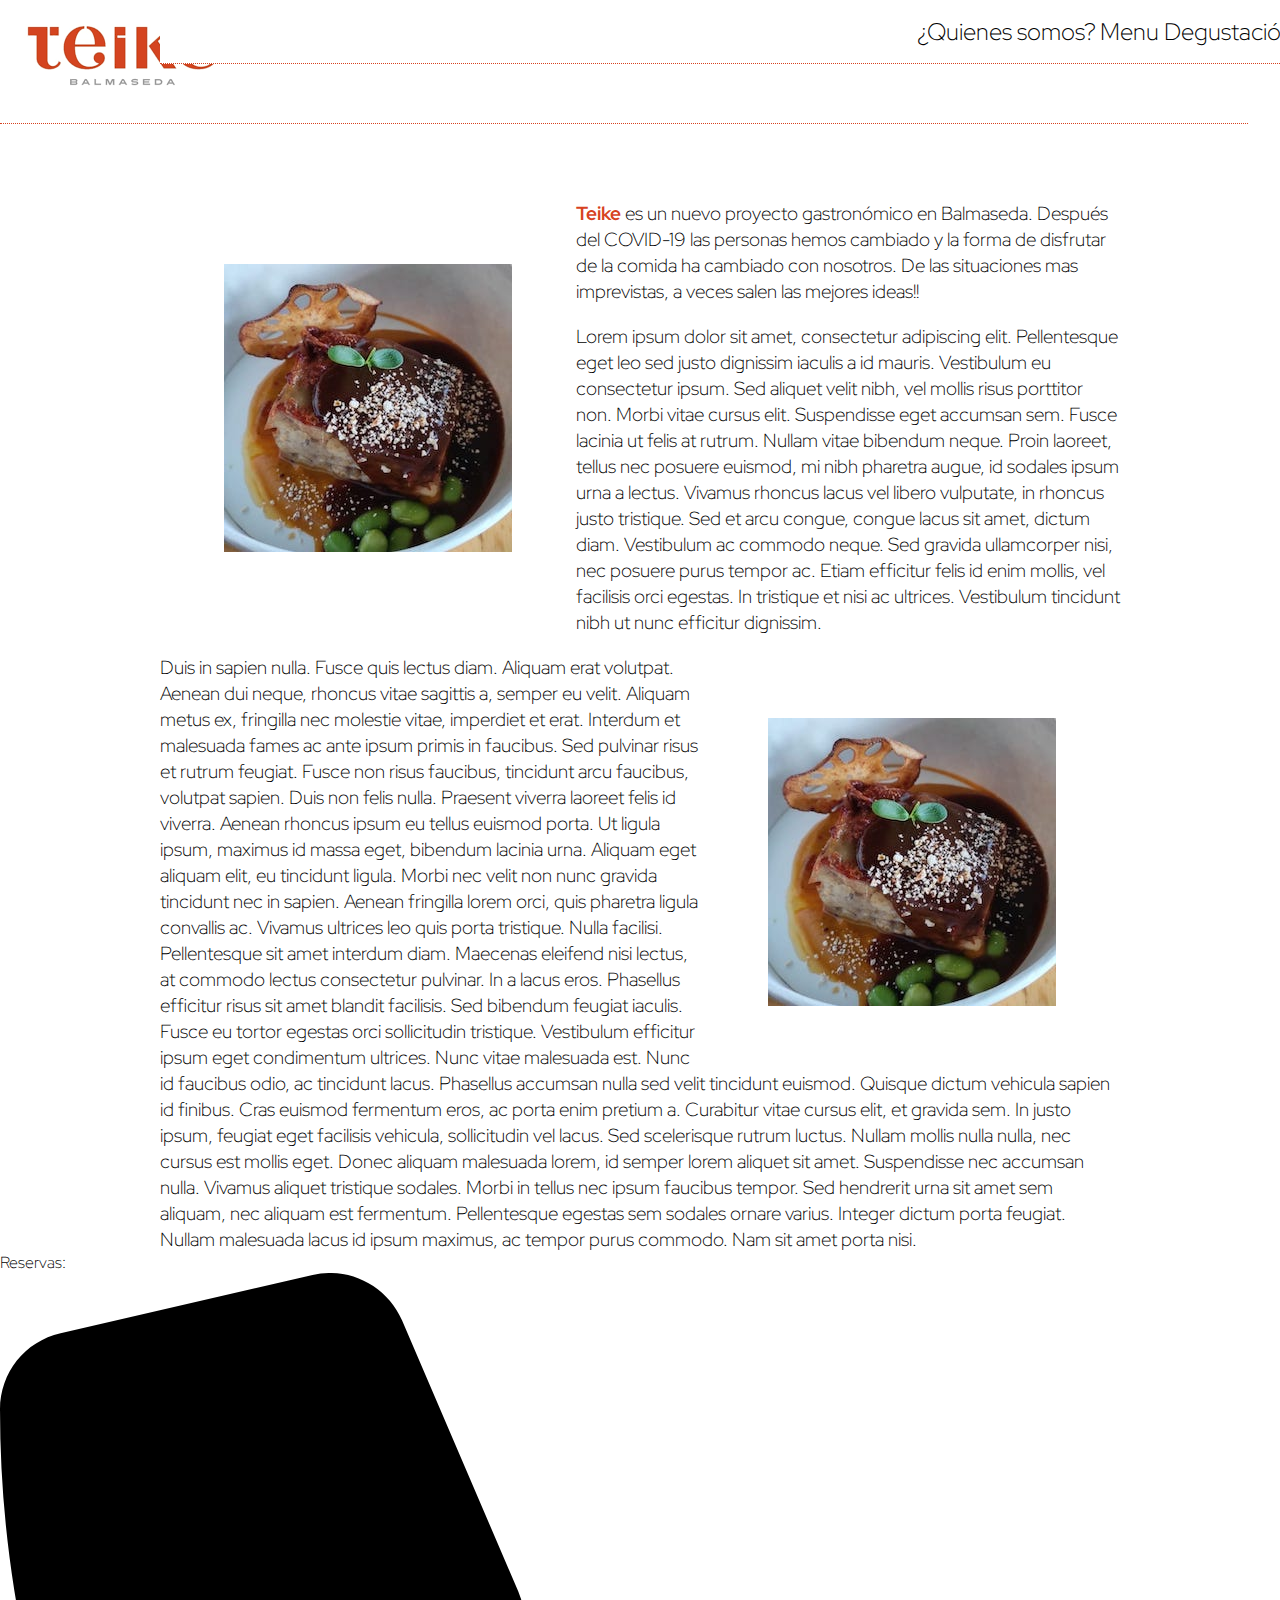
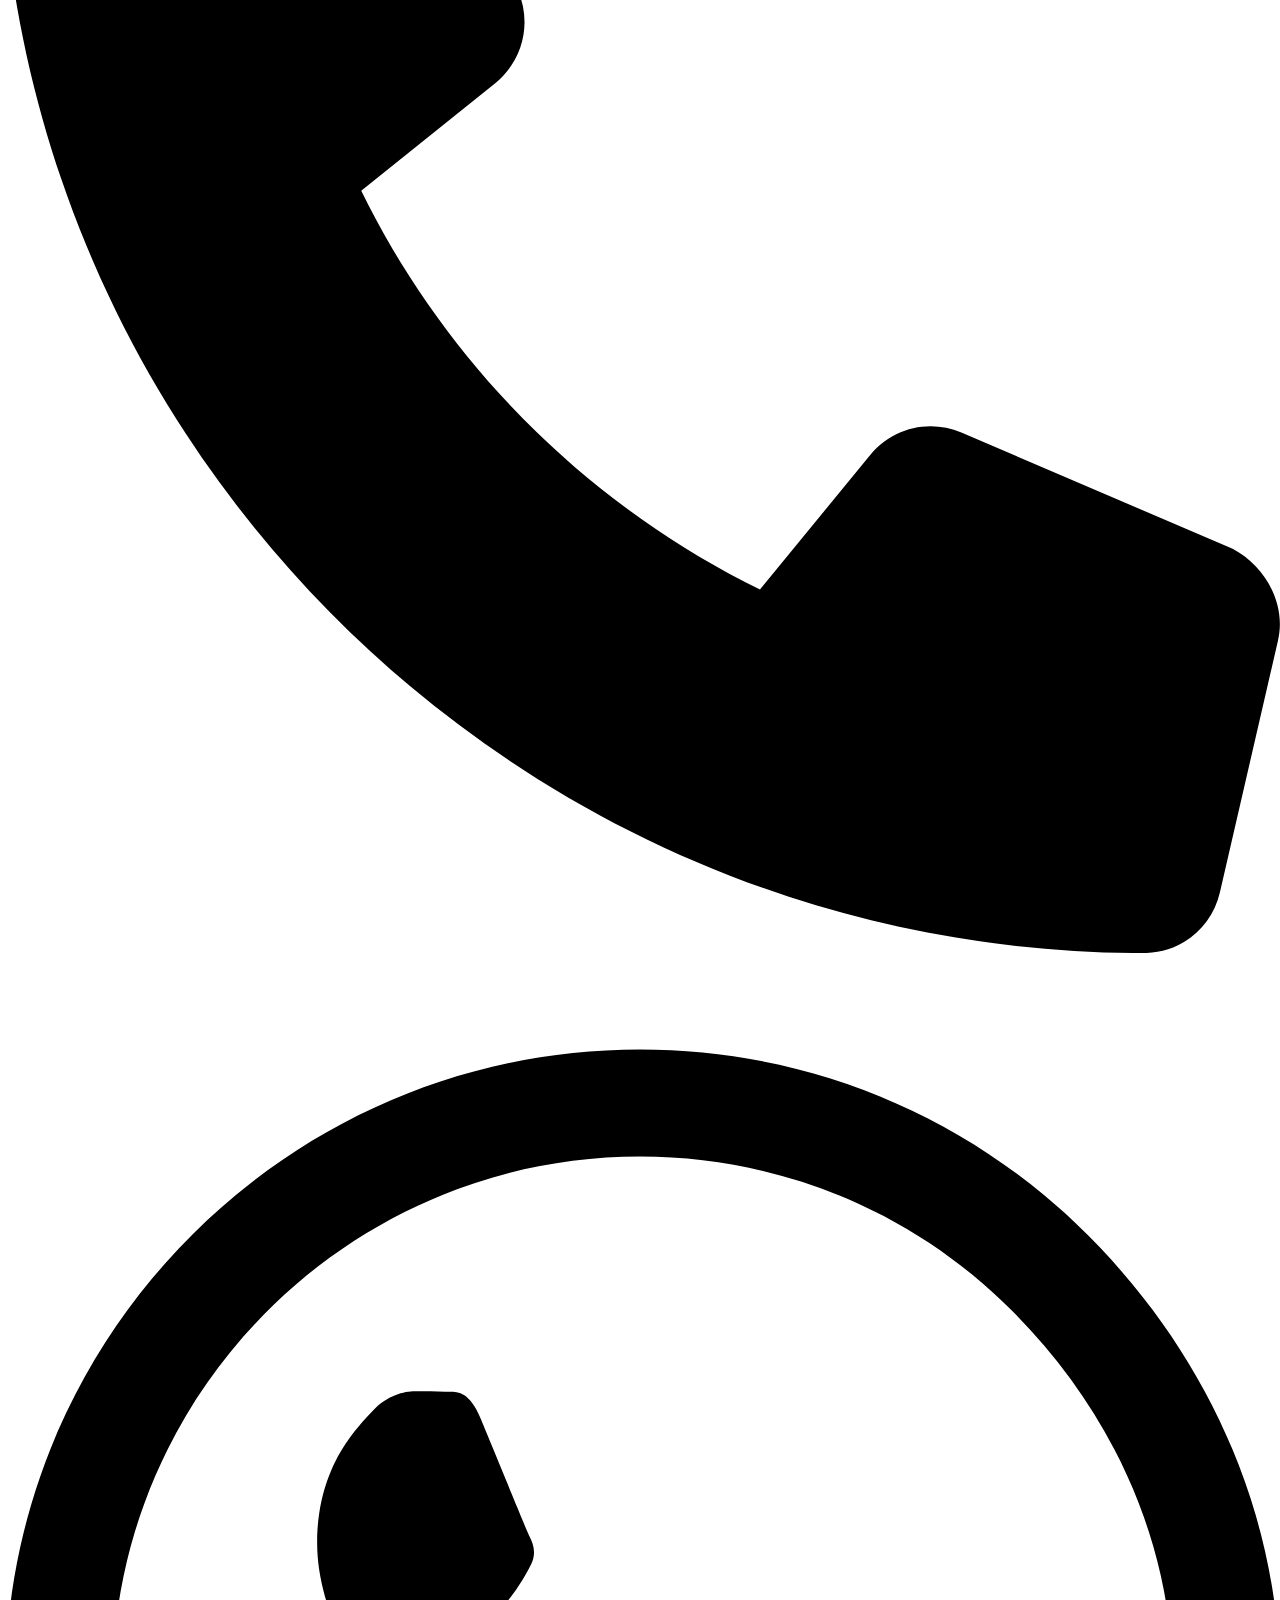
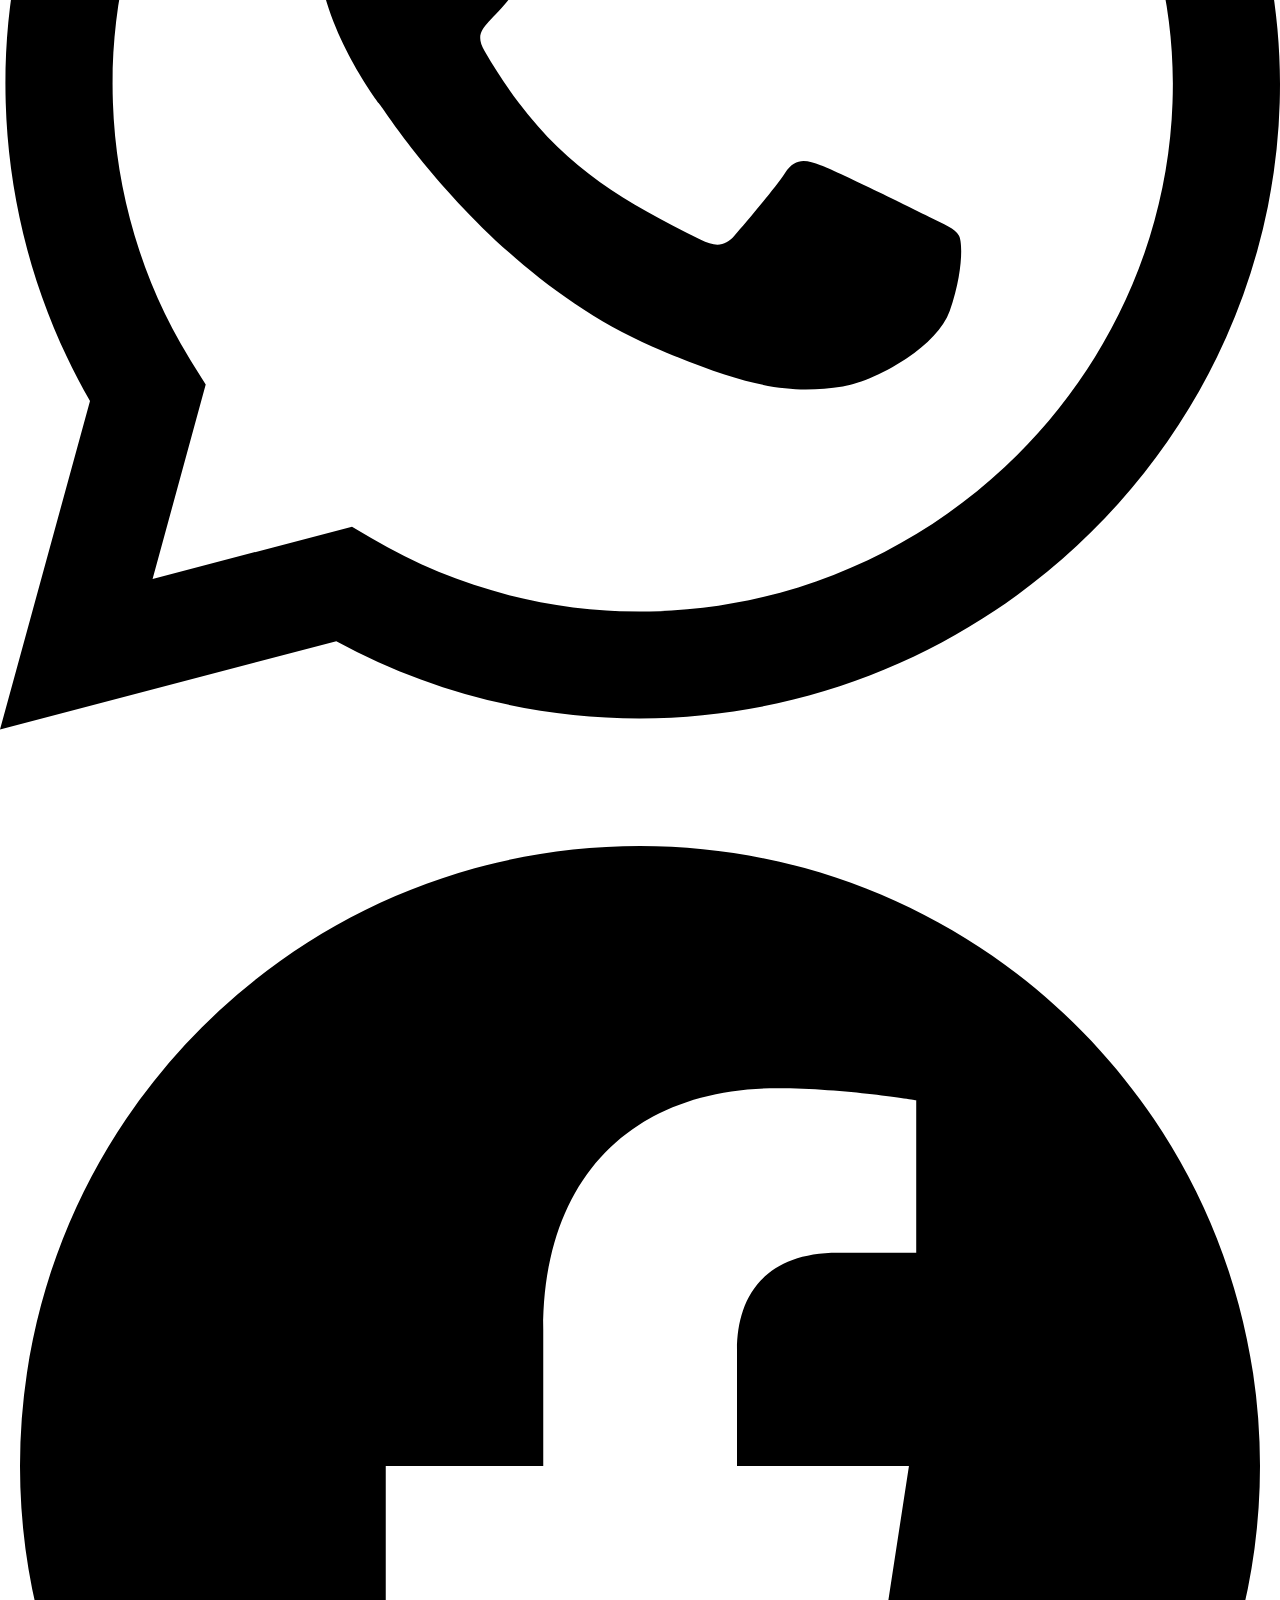
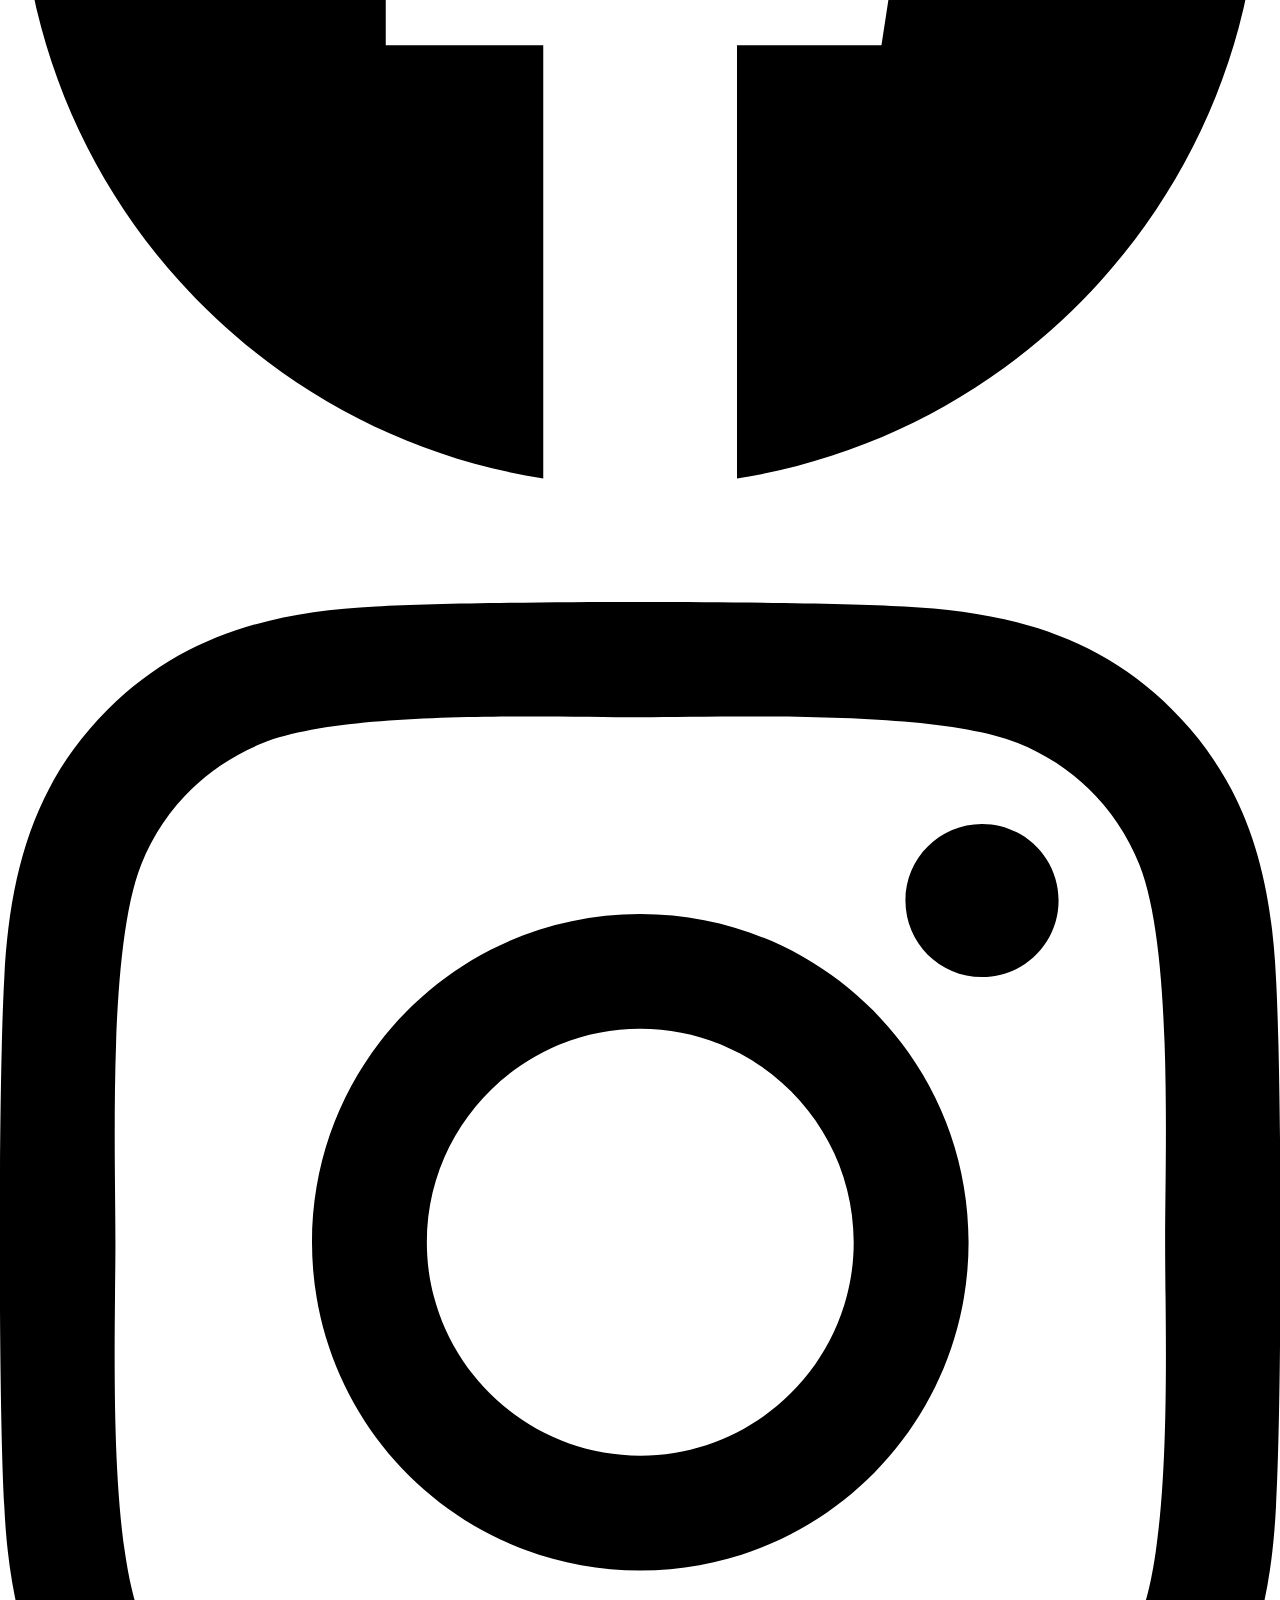
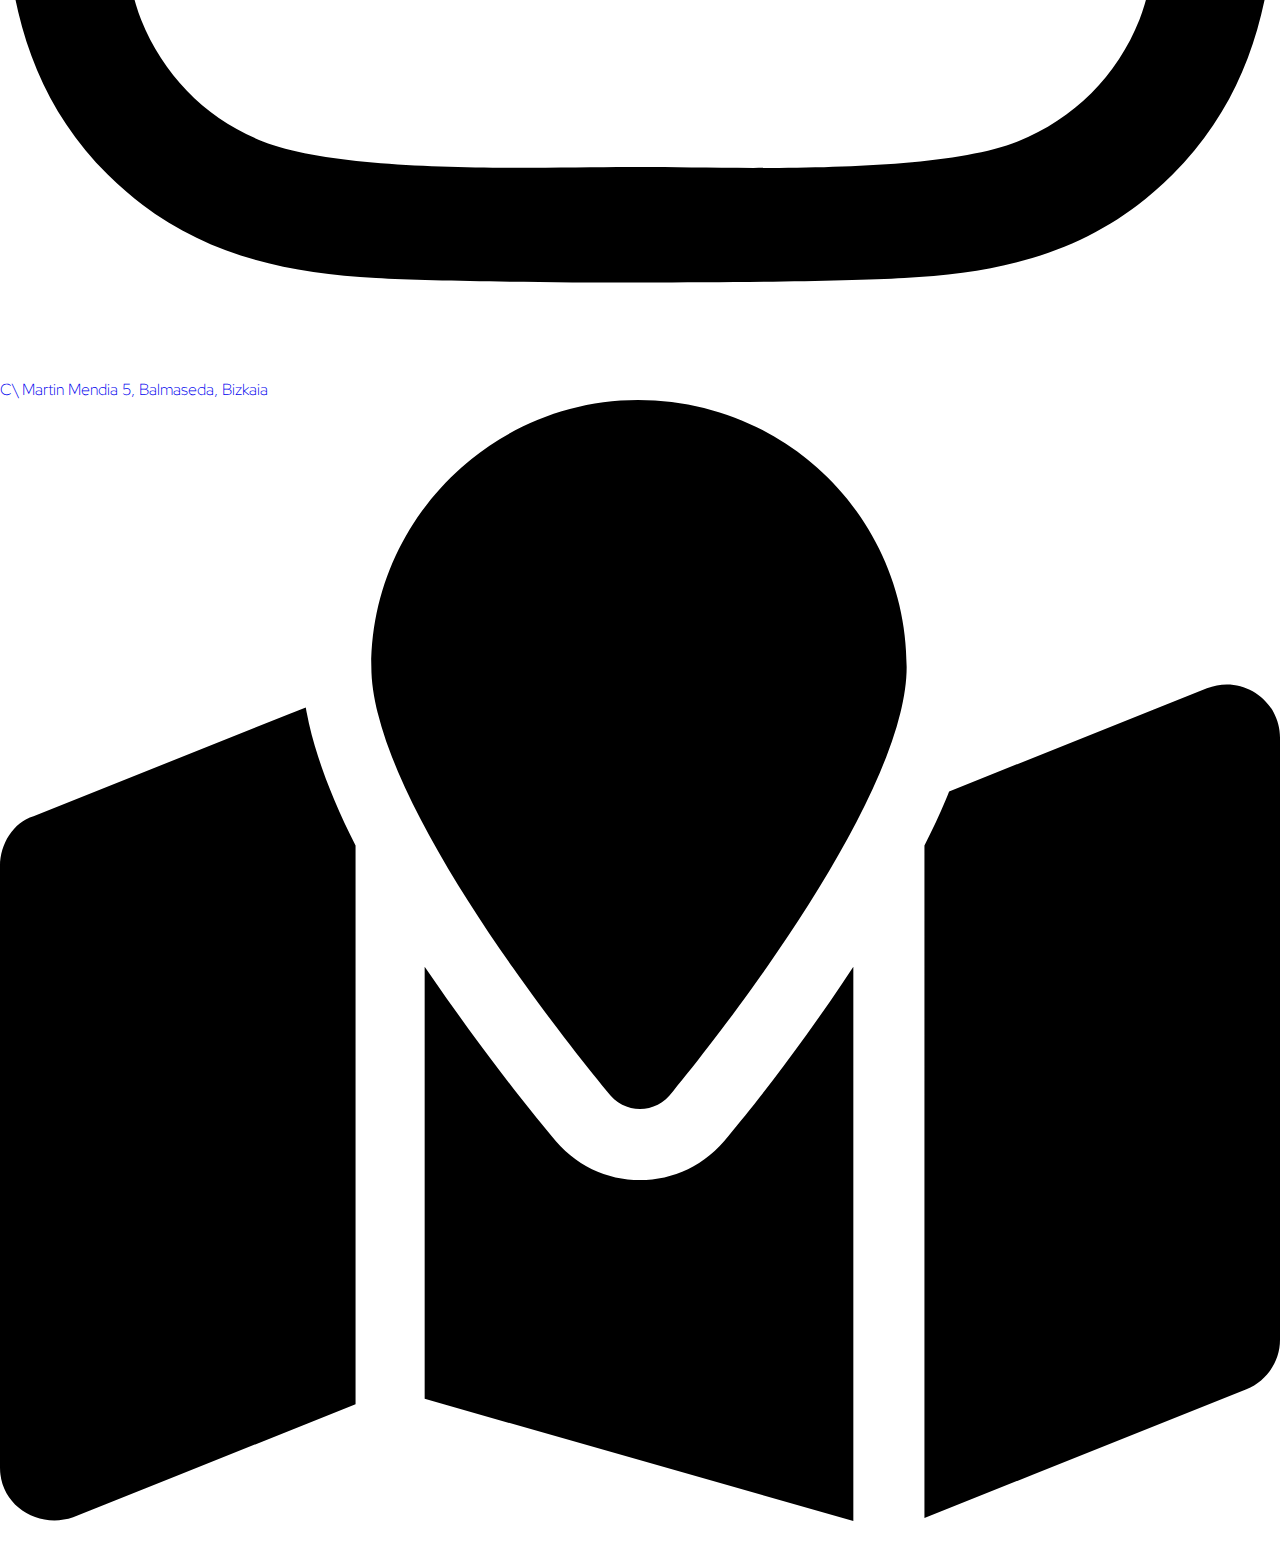
<file: index.html>
<!DOCTYPE html>
<html lang="es">

<head>
    <meta http-equiv="Content-Type" content="text/html; charset=utf-8" />
    <title>Teike - Restaurante en Balmaseda</title>
    <link rel="preconnect" href="https://fonts.googleapis.com">
    <link rel="preconnect" href="https://fonts.gstatic.com" crossorigin>
    <link href="https://fonts.googleapis.com/css2?family=Red+Hat+Display:wght@300;500&display=swap" rel="stylesheet">    
    <link rel="stylesheet" href="style.css">
</head>

<body>
    <nav class="desktop_nav">
        <div class="logo"><img src="logo.png" width="217" height="86" alt="Logo Teike"></div>
        <div class="desktop_menu">
            <a href="index.html">¿Quienes somos?</a>
            <a href="menu.html">Menu Degustación</a>
            <a href="carta.html">A la carta</a>
        </div>
        <div class="responsive_menu">
            <span class="menu_responsive"><label for="menu_checked">Menu<img src="menu_open.svg" /></label></span>
        </div>
    </nav>
    <main>
        <div class="main_content visible">
            <img src="cordero.jpg" class="img_parrafo_1"/><p><span class="teike_name">Teike</span> es un nuevo proyecto gastronómico en Balmaseda. 
                Después del COVID-19 las personas hemos cambiado y la forma de disfrutar de la comida ha cambiado con nosotros.
                De las situaciones mas imprevistas, a veces salen las mejores ideas!!</p>
                <p>Lorem ipsum dolor sit amet, consectetur adipiscing elit. Pellentesque eget leo sed justo dignissim iaculis a id
                mauris. Vestibulum eu consectetur ipsum. Sed aliquet velit nibh, vel mollis risus porttitor non. Morbi vitae
                cursus elit. Suspendisse eget accumsan sem. Fusce lacinia ut felis at rutrum. Nullam vitae bibendum neque. Proin
                laoreet, tellus nec posuere euismod, mi nibh pharetra augue, id sodales ipsum urna a lectus. Vivamus rhoncus
                lacus vel libero vulputate, in rhoncus justo tristique. Sed et arcu congue, congue lacus sit amet, dictum diam.
                Vestibulum ac commodo neque. Sed gravida ullamcorper nisi, nec posuere purus tempor ac. Etiam efficitur felis id
                enim mollis, vel facilisis orci egestas. In tristique et nisi ac ultrices. Vestibulum tincidunt nibh ut nunc
                efficitur dignissim.</p>
        
                Duis in sapien nulla. Fusce quis lectus diam. Aliquam erat volutpat.<img src="cordero.jpg" class="img_parrafo_2"/> Aenean dui neque, rhoncus vitae sagittis a,
                semper eu velit. Aliquam metus ex, fringilla nec molestie vitae, imperdiet et erat. Interdum et malesuada fames
                ac ante ipsum primis in faucibus. Sed pulvinar risus et rutrum feugiat. Fusce non risus faucibus, tincidunt arcu
                faucibus, volutpat sapien. Duis non felis nulla. Praesent viverra laoreet felis id viverra.
        
                Aenean rhoncus ipsum eu tellus euismod porta. Ut ligula ipsum, maximus id massa eget, bibendum lacinia urna.
                Aliquam eget aliquam elit, eu tincidunt ligula. Morbi nec velit non nunc gravida tincidunt nec in sapien. Aenean
                fringilla lorem orci, quis pharetra ligula convallis ac. Vivamus ultrices leo quis porta tristique. Nulla
                facilisi. Pellentesque sit amet interdum diam. Maecenas eleifend nisi lectus, at commodo lectus consectetur
                pulvinar. In a lacus eros. Phasellus efficitur risus sit amet blandit facilisis. Sed bibendum feugiat iaculis.
                Fusce eu tortor egestas orci sollicitudin tristique. Vestibulum efficitur ipsum eget condimentum ultrices. Nunc
                vitae malesuada est. Nunc id faucibus odio, ac tincidunt lacus.
        
                Phasellus accumsan nulla sed velit tincidunt euismod. Quisque dictum vehicula sapien id finibus. Cras euismod
                fermentum eros, ac porta enim pretium a. Curabitur vitae cursus elit, et gravida sem. In justo ipsum, feugiat
                eget facilisis vehicula, sollicitudin vel lacus. Sed scelerisque rutrum luctus. Nullam mollis nulla nulla, nec
                cursus est mollis eget. Donec aliquam malesuada lorem, id semper lorem aliquet sit amet. Suspendisse nec
                accumsan nulla.
        
                Vivamus aliquet tristique sodales. Morbi in tellus nec ipsum faucibus tempor. Sed hendrerit urna sit amet sem
                aliquam, nec aliquam est fermentum. Pellentesque egestas sem sodales ornare varius. Integer dictum porta
                feugiat. Nullam malesuada lacus id ipsum maximus, ac tempor purus commodo. Nam sit amet porta nisi.        
        </div>
        <div class="menu_content">
            <nav>
                <div class="mobile_menu">
                    <a href="index.html">¿Quienes somos?</a>
                    <a href="menu.html">Menu Degustación</a>
                    <a href="carta.html">A la carta</a>
                </div>
            </nav>
        </div>
    </main>
    <footer>
        <div class="booking">
            Reservas:
            <a href="tel:688669589">
                <img src="phone.svg" class="icon">
            </a>
            <a id="whatsapp" href="https://api.whatsapp.com/send?phone=34688669589">
                <img src="whatsapp.svg" class="icon">
            </a>
        </div>
        <div class="social_networks">
            <img src="facebook.svg" class="icon">
            <img src="instagram.svg" class="icon">
        </div>
        <div class="address">
            <a target="_blank" href="https://goo.gl/maps/ZAzX7T7gqu4crFzK8">
                C\ Martin Mendia 5, Balmaseda, Bizkaia  <img src="map.svg" class="icon">
            </a>
        </div>
    </footer>
    <script>
        const menuResponsive = document.querySelector(".menu_responsive");
        menuResponsive.addEventListener("click", (event) => {
            document.querySelector(".menu_content").classList.toggle('visible');
            document.querySelector(".main_content").classList.toggle('visible');
        });

    </script>
</body>

</html>
</file>
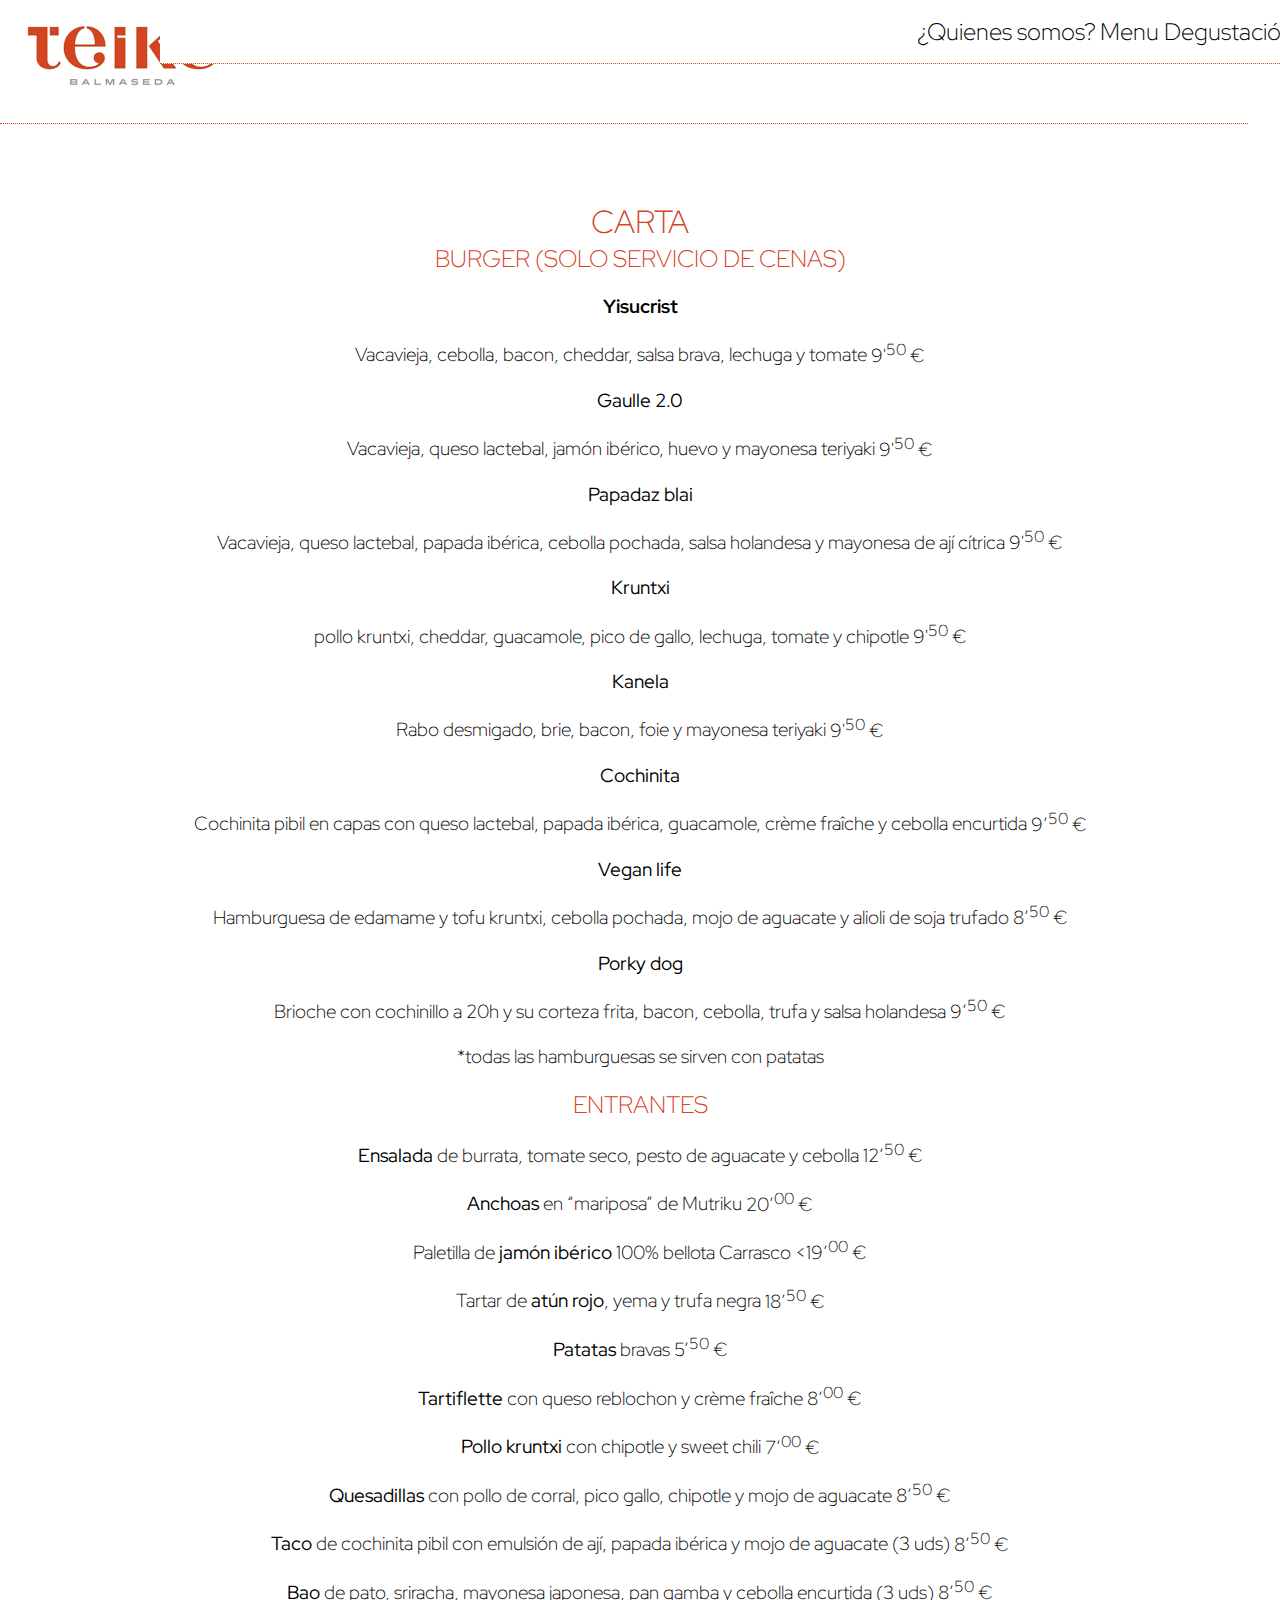
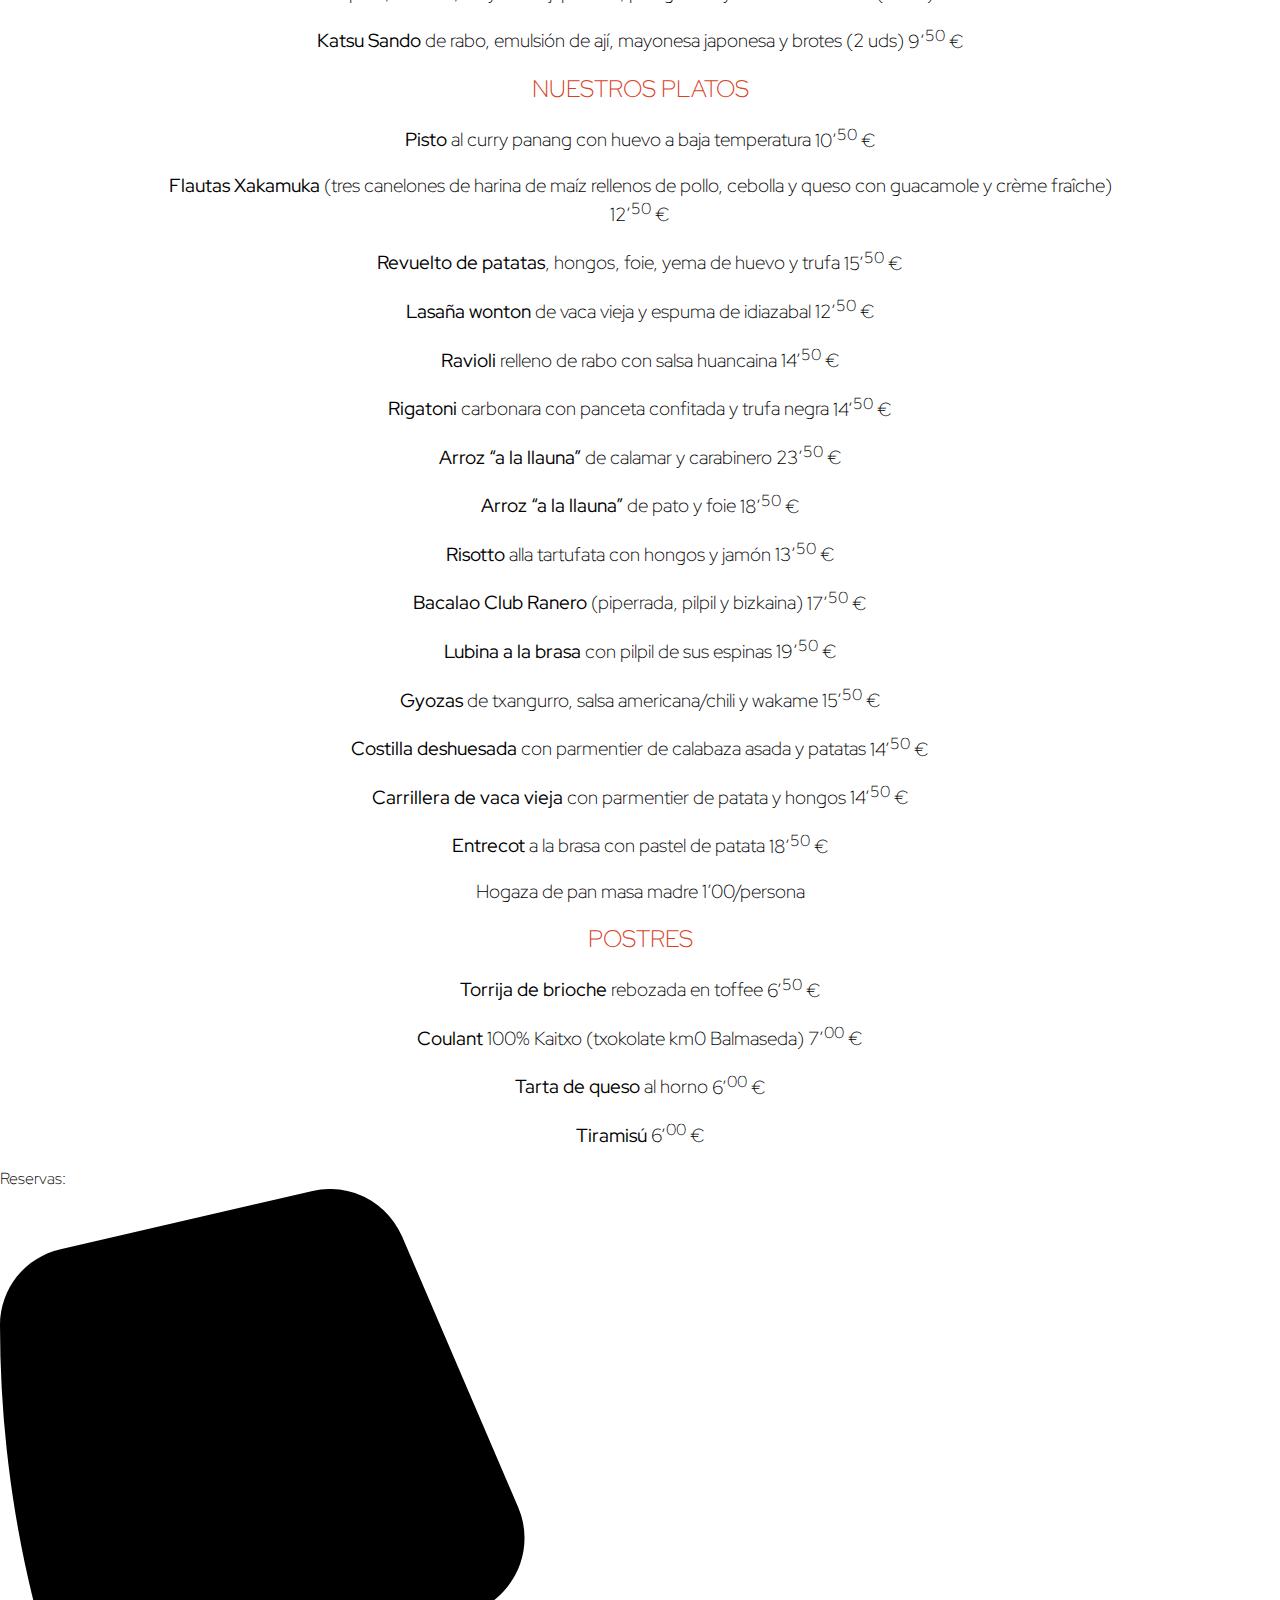
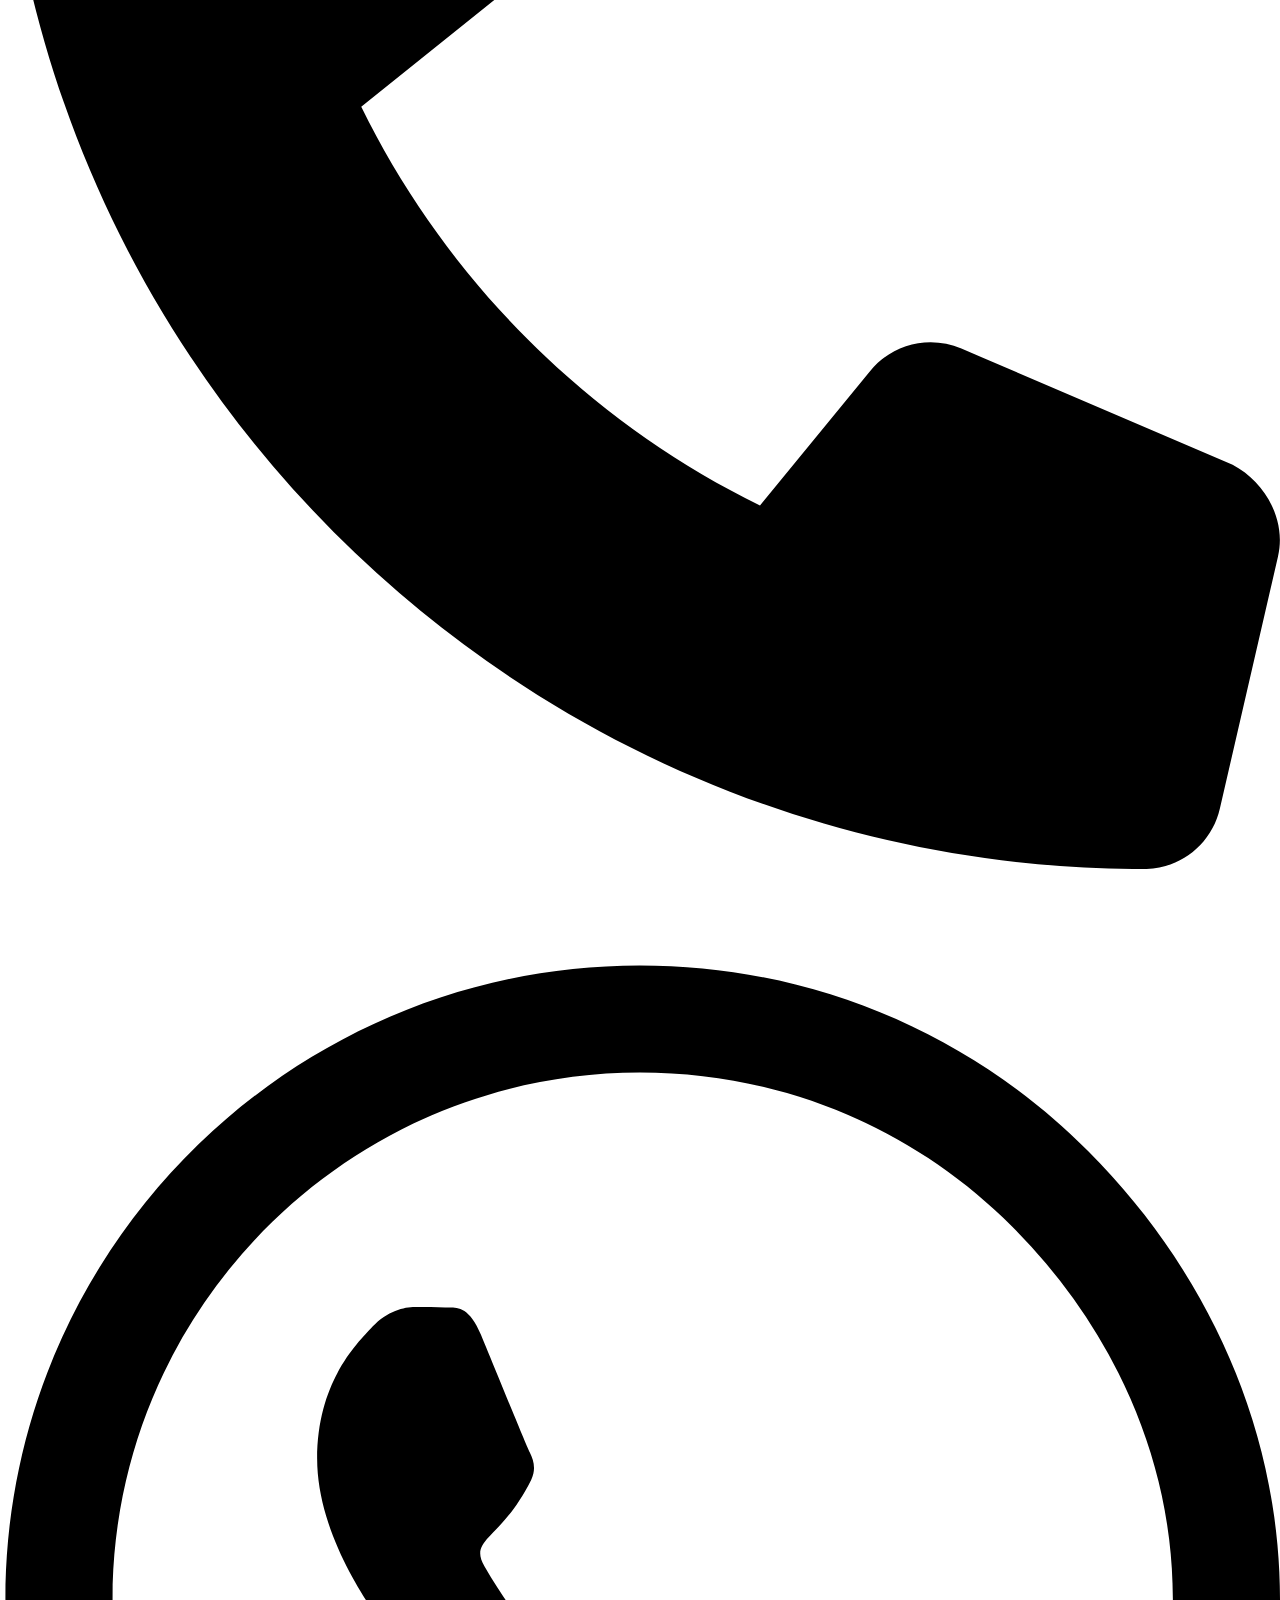
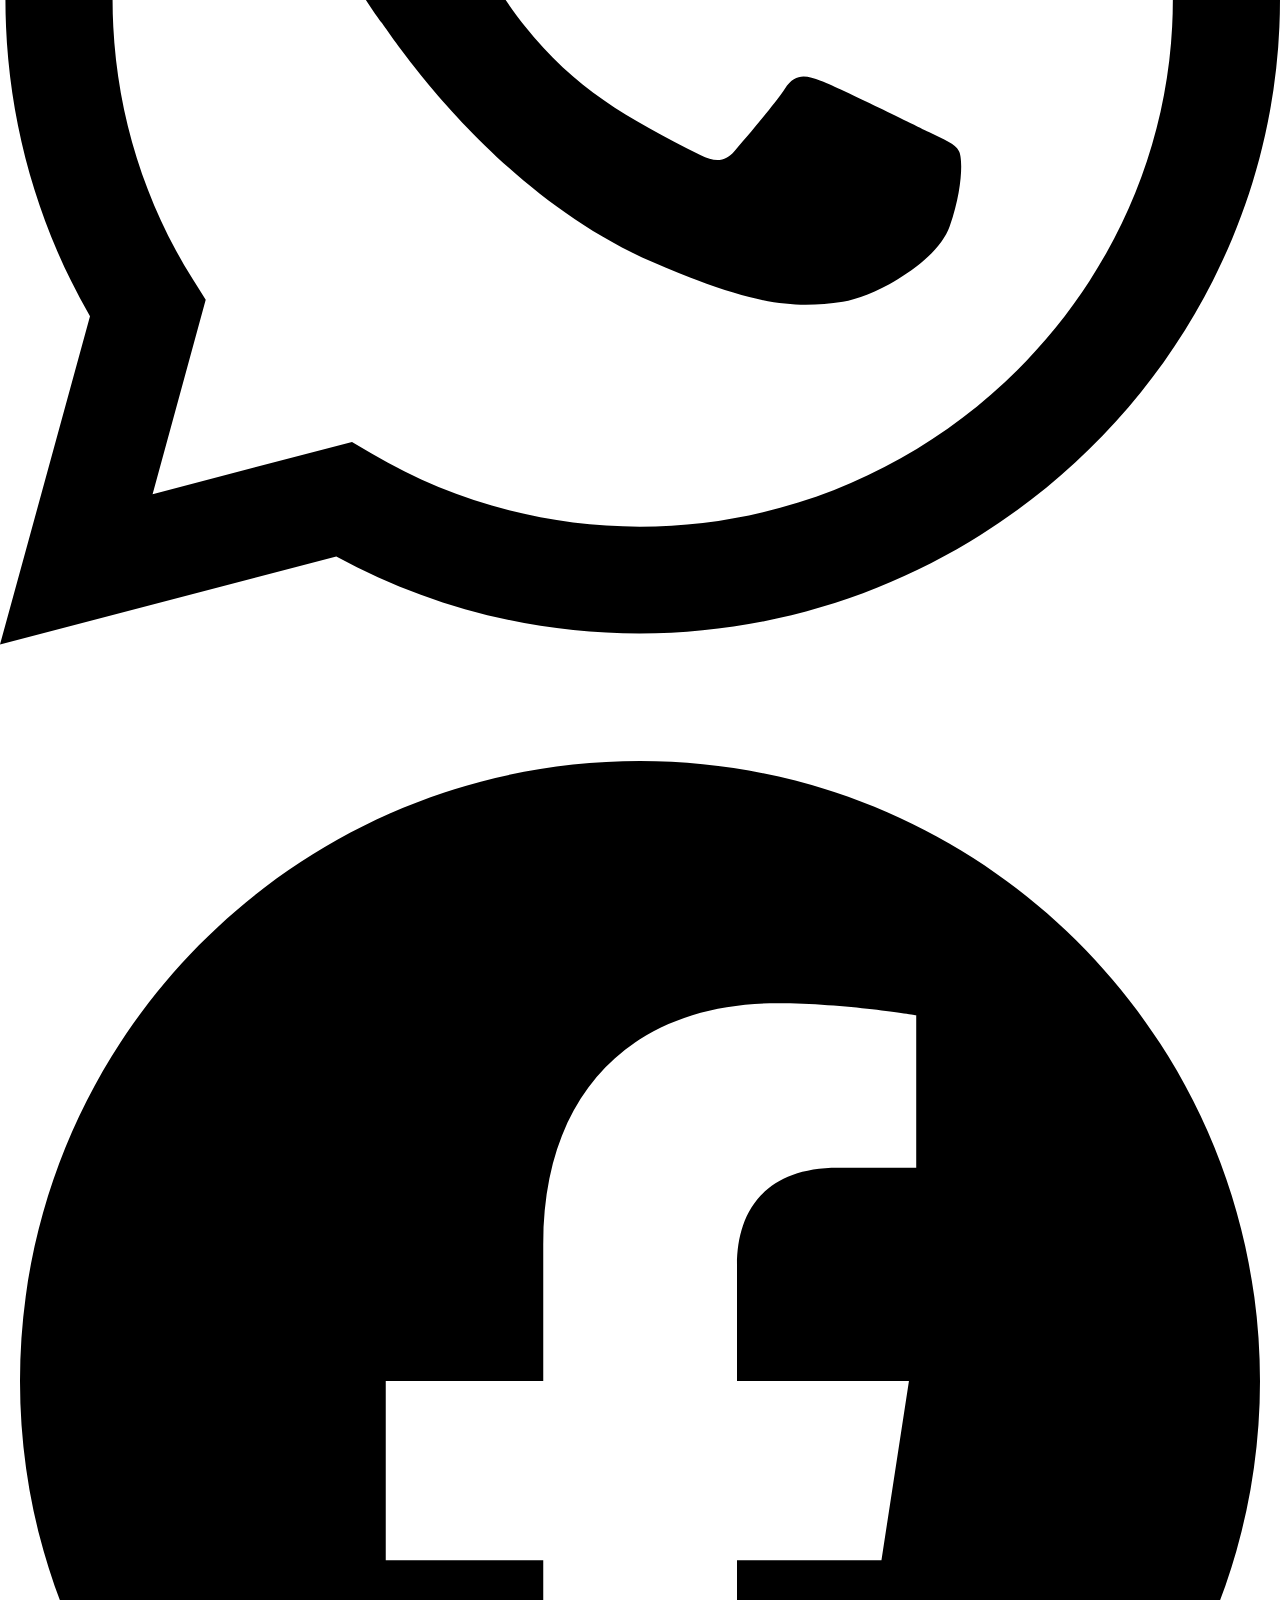
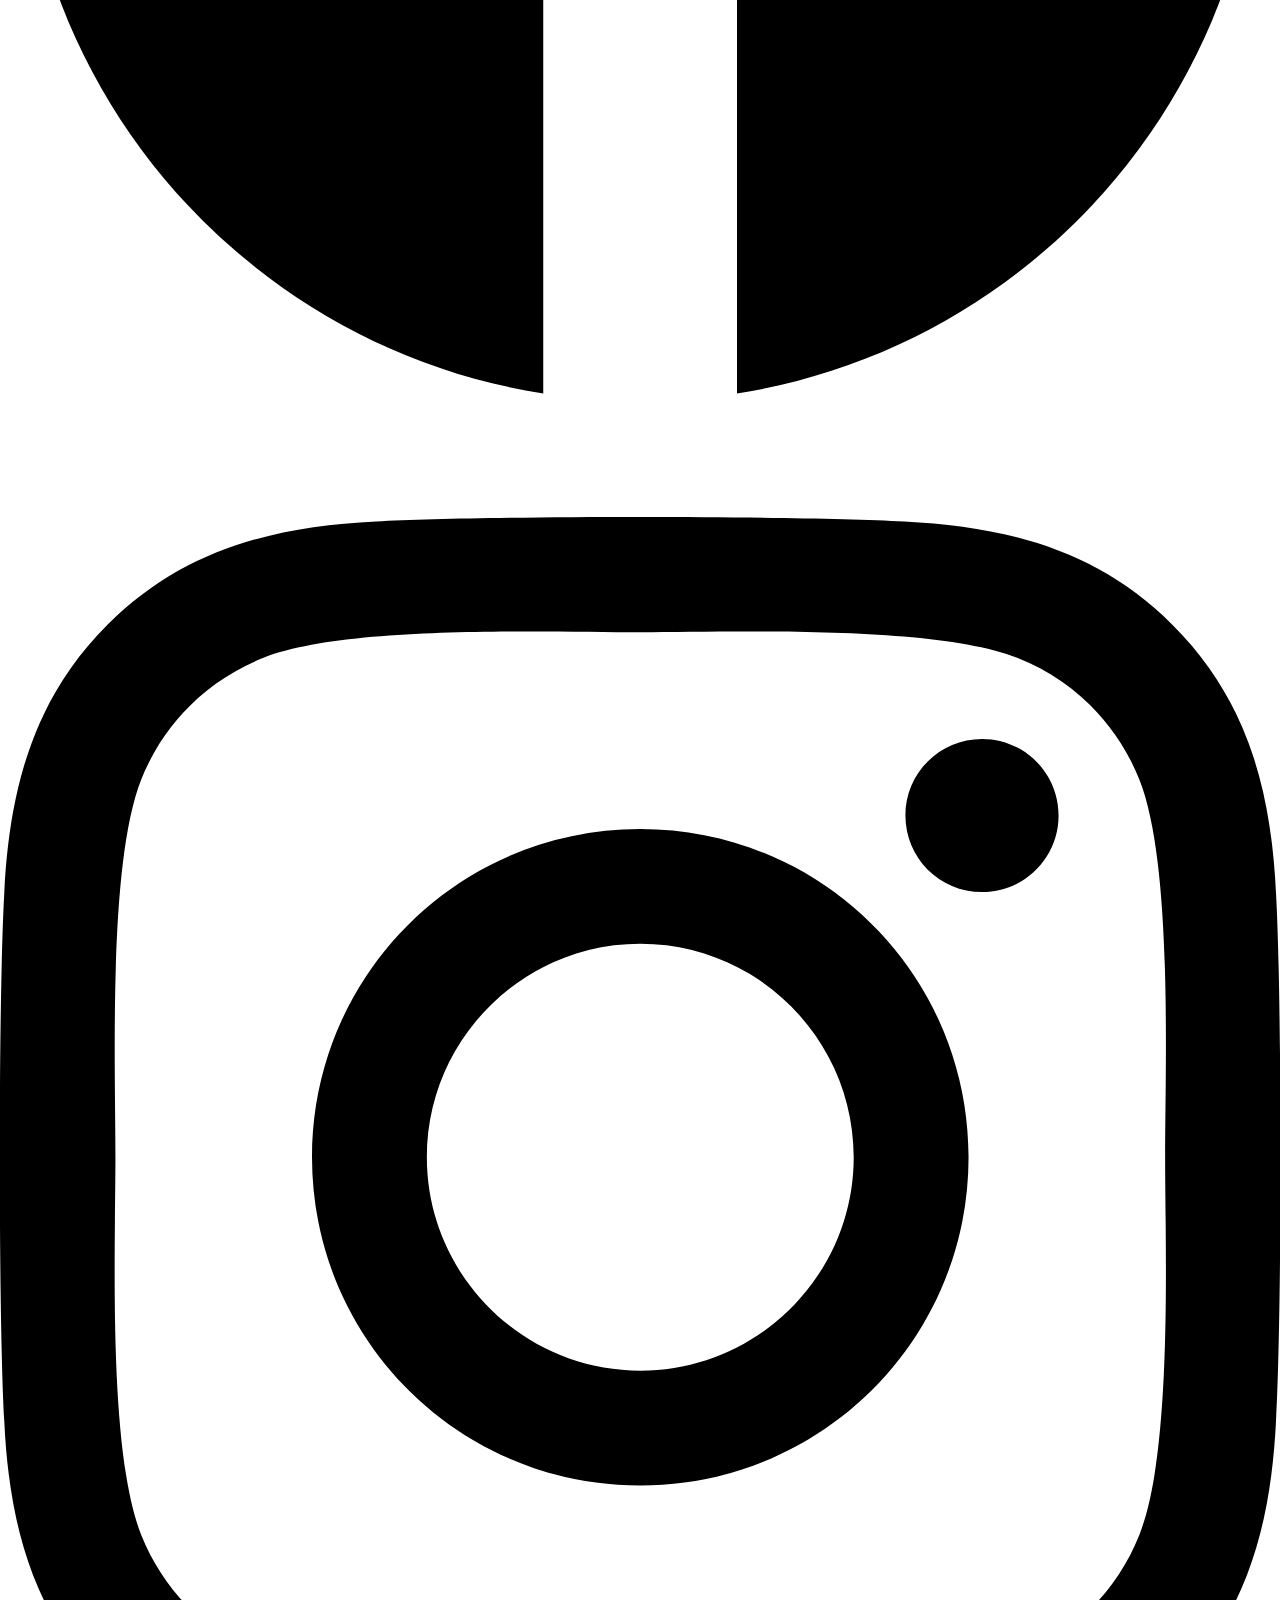
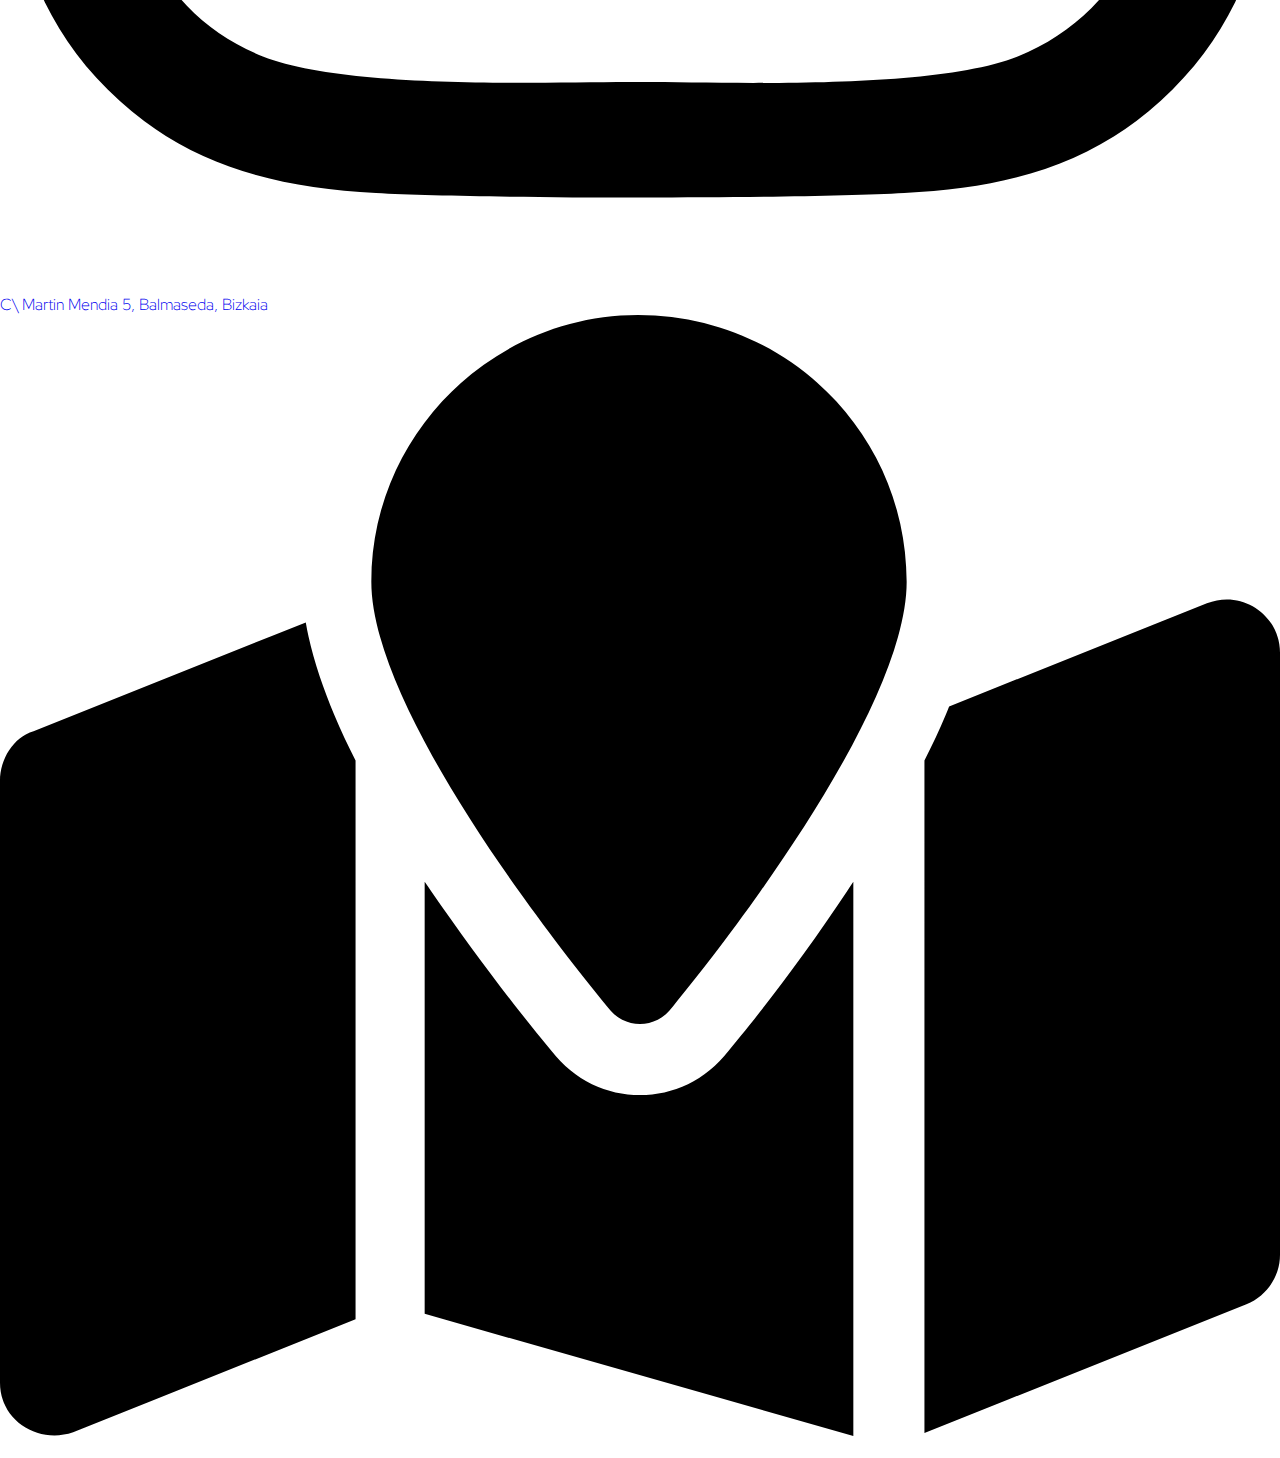
<file: carta.html>
<!DOCTYPE html>
<html lang="es">

<head>
    <meta http-equiv="Content-Type" content="text/html; charset=utf-8" />
    <title>Teike - Restaurante en Balmaseda</title>
    <link rel="preconnect" href="https://fonts.googleapis.com">
    <link rel="preconnect" href="https://fonts.gstatic.com" crossorigin>
    <link href="https://fonts.googleapis.com/css2?family=Red+Hat+Display:wght@300;500&display=swap" rel="stylesheet">
    <link rel="stylesheet" href="style.css">
</head>

<body>
    <nav class="desktop_nav">
        <div class="logo"><img src="logo.png" width="217" height="86" alt="Logo Teike"></div>
        <div class="desktop_menu">
            <a href="index.html">¿Quienes somos?</a>
            <a href="menu.html">Menu Degustación</a>
            <a href="carta.html">A la carta</a>
        </div>
        <div class="responsive_menu">
            <span class="menu_responsive"><label for="menu_checked">Menu<img src="menu_open.svg" /></label></span>
        </div>
    </nav>
    <main class="carta_content">
        <div class="main_content visible">
            <div class="menu_degustacion_title">CARTA</div>
            <div class="menu_degustacion_subtitle">BURGER (SOLO SERVICIO DE CENAS)</div>
            <p class="burger_title"><strong>Yisucrist</strong></p>
            <p>Vacavieja, cebolla, bacon, cheddar, salsa brava, lechuga y tomate <span class="price">9'<sup>50</sup>
                    €</span></p>
            <p class="burger_title">Gaulle 2.0</p>
            <p>Vacavieja, queso lactebal, jamón ibérico, huevo y
                mayonesa teriyaki <span class="price">9'<sup>50</sup> €</span></p>
            <p class="burger_title">Papadaz blai</p>
            <p>Vacavieja, queso lactebal, papada ibérica, cebolla pochada,
                salsa holandesa y mayonesa de ají cítrica <span class="price">9'<sup>50</sup> €</span></p>
            <p class="burger_title">Kruntxi</p>
            <p>pollo kruntxi, cheddar, guacamole, pico de gallo, lechuga,
                tomate y chipotle <span class="price">9'<sup>50</sup> €</span></p>
            <p class="burger_title">Kanela</p>
            <p>Rabo desmigado, brie, bacon, foie y mayonesa teriyaki <span class="price">9'<sup>50</sup> €</span></p>
            <p class="burger_title">Cochinita</p>
            <p>Cochinita pibil en capas con queso lactebal, papada ibérica,
                guacamole, crème fraîche y cebolla encurtida <span class="price">9’<sup>50</sup> €</span>
            </p>
            <p class="burger_title">Vegan life</p>
            <p>Hamburguesa de edamame y tofu kruntxi, cebolla pochada,
                mojo de aguacate y alioli de soja trufado <span class="price">8’<sup>50</sup> €</span>
            </p>
            <p class="burger_title">Porky dog</p>
            <p>Brioche con cochinillo a 20h y su corteza frita, bacon, cebolla,
                trufa y salsa holandesa <span class="price">9’<sup>50</sup> €</span>
            </p>
            <p>*todas las hamburguesas se sirven con patatas</p>

            <div class="menu_degustacion_subtitle">ENTRANTES</div>
            <p><strong>Ensalada</strong> de burrata, tomate seco, pesto de aguacate
                y cebolla <span class="price">12’<sup>50</sup> €</span>
            </p>
            <p><strong>Anchoas</strong> en “mariposa” de Mutriku <span class="price">20’<sup>00</sup> €</span>
            </p>
            <p>Paletilla de <strong>jamón ibérico</strong> 100% bellota Carrasco <span class="price">
                    <19’<sup>00</sup> €
                </span>
            </p>
            <p>Tartar de <strong>atún rojo</strong>, yema y trufa negra <span class="price">18’<sup>50</sup> €</span>
            </p>
            <p><strong>Patatas</strong> bravas <span class="price">5’<sup>50</sup> €</span>
            </p>
            <p><strong>Tartiflette</strong> con queso reblochon y crème fraîche <span class="price">8’<sup>00</sup>
                    €</span>
            </p>
            <p><strong>Pollo kruntxi</strong> con chipotle y sweet chili <span class="price">7’<sup>00</sup> €</span>
            </p>
            <p><strong>Quesadillas</strong> con pollo de corral, pico gallo, chipotle y
                mojo de aguacate <span class="price">8’<sup>50</sup> €</span>
            </p>
            <p><strong>Taco</strong> de cochinita pibil con emulsión de ají, papada ibérica y
                mojo de aguacate (3 uds) <span class="price">8’<sup>50</sup> €</span>
            </p>
            <p><strong>Bao</strong> de pato, sriracha, mayonesa japonesa, pan gamba y
                cebolla encurtida (3 uds) <span class="price">8’<sup>50</sup> €</span>
            </p>
            <p><strong>Katsu Sando</strong> de rabo, emulsión de ají,
                mayonesa japonesa y brotes (2 uds) <span class="price">9’<sup>50</sup> €</span>
            </p>
            <div class="menu_degustacion_subtitle">NUESTROS PLATOS</div>
            <p><strong>Pisto</strong> al curry panang con huevo a baja temperatura <span class="price">10’<sup>50</sup>
                    €</span>
            </p>
            <p><strong>Flautas Xakamuka</strong> (tres canelones de harina de maíz
                rellenos de pollo, cebolla y queso con guacamole
                y crème fraîche) <span class="price">12’<sup>50</sup> €</span>
            </p>
            <p><strong>Revuelto de patatas</strong>, hongos, foie, yema de huevo y trufa <span
                    class="price">15’<sup>50</sup> €</span>
            </p>
            <p><strong>Lasaña wonton</strong> de vaca vieja y espuma de idiazabal <span class="price">12’<sup>50</sup>
                    €</span>
            </p>
            <p><strong>Ravioli</strong> relleno de rabo con salsa huancaina <span class="price">14’<sup>50</sup>
                    €</span>
            </p>
            <p><strong>Rigatoni</strong> carbonara con panceta confitada y trufa negra <span
                    class="price">14’<sup>50</sup> €</span>
            </p>
            <p><strong>Arroz “a la llauna”</strong> de calamar y carabinero <span class="price">23’<sup>50</sup>
                    €</span>
            </p>
            <p><strong>Arroz “a la llauna”</strong> de pato y foie <span class="price">18’<sup>50</sup> €</span>
            </p>
            <p><strong>Risotto</strong> alla tartufata con hongos y jamón <span class="price">13’<sup>50</sup> €</span>
            </p>
            <p><strong>Bacalao Club Ranero</strong> (piperrada, pilpil y bizkaina) <span class="price">17’<sup>50</sup>
                    €</span>
            </p>
            <p><strong>Lubina a la brasa</strong> con pilpil de sus espinas <span class="price">19’<sup>50</sup>
                    €</span>
            </p>
            <p><strong>Gyozas</strong> de txangurro, salsa americana/chili y wakame <span class="price">15’<sup>50</sup>
                    €</span>
            </p>
            <p><strong>Costilla deshuesada</strong> con parmentier de calabaza asada y patatas <span
                    class="price">14’<sup>50</sup> €</span>
            </p>
            <p><strong>Carrillera de vaca vieja</strong> con parmentier de patata y hongos <span
                    class="price">14’<sup>50</sup> €</span>
            </p>
            <p><strong>Entrecot</strong> a la brasa con pastel de patata <span class="price">18’<sup>50</sup> €</span>
            </p>
            <p>Hogaza de pan masa madre 1’00/persona</p>
            <div class="menu_degustacion_subtitle">POSTRES</div>
            <p><strong>Torrija de brioche</strong> rebozada en toffee <span class="price">6’<sup>50</sup> €</span></p>
            <p><strong>Coulant</strong> 100% Kaitxo (txokolate km0 Balmaseda) <span class="price">7’<sup>00</sup> €</p>
            </span>
            <p><strong>Tarta de queso</strong> al horno <span class="price">6’<sup>00</sup> €</p></span>
            <p><strong>Tiramisú</strong> <span class="price">6’<sup>00</sup> €</span>
            </p>
        </div>
        <div class="menu_content">
            <nav>
                <div class="mobile_menu">
                    <a href="index.html">¿Quienes somos?</a>
                    <a href="menu.html">Menu Degustación</a>
                    <a href="carta.html">A la carta</a>
                </div>
            </nav>
        </div>

    </main>
    <footer>
        <div class="booking">
            Reservas:
            <a href="tel:688669589">
                <img src="phone.svg" class="icon">
            </a>
            <a id="whatsapp" href="https://api.whatsapp.com/send?phone=34688669589">
                <img src="whatsapp.svg" class="icon">
            </a>
        </div>
        <div class="social_networks">
            <img src="facebook.svg" class="icon">
            <img src="instagram.svg" class="icon">
        </div>
        <div class="address">
            <a target="_blank" href="https://goo.gl/maps/ZAzX7T7gqu4crFzK8">
                C\ Martin Mendia 5, Balmaseda, Bizkaia <img src="map.svg" class="icon">
            </a>
        </div>
    </footer>
    <script>
        const menuResponsive = document.querySelector(".menu_responsive");
        menuResponsive.addEventListener("click", (event) => {
            document.querySelector(".menu_content").classList.toggle('visible');
            document.querySelector(".main_content").classList.toggle('visible');
        });

    </script>
</body>

</html>
</file>
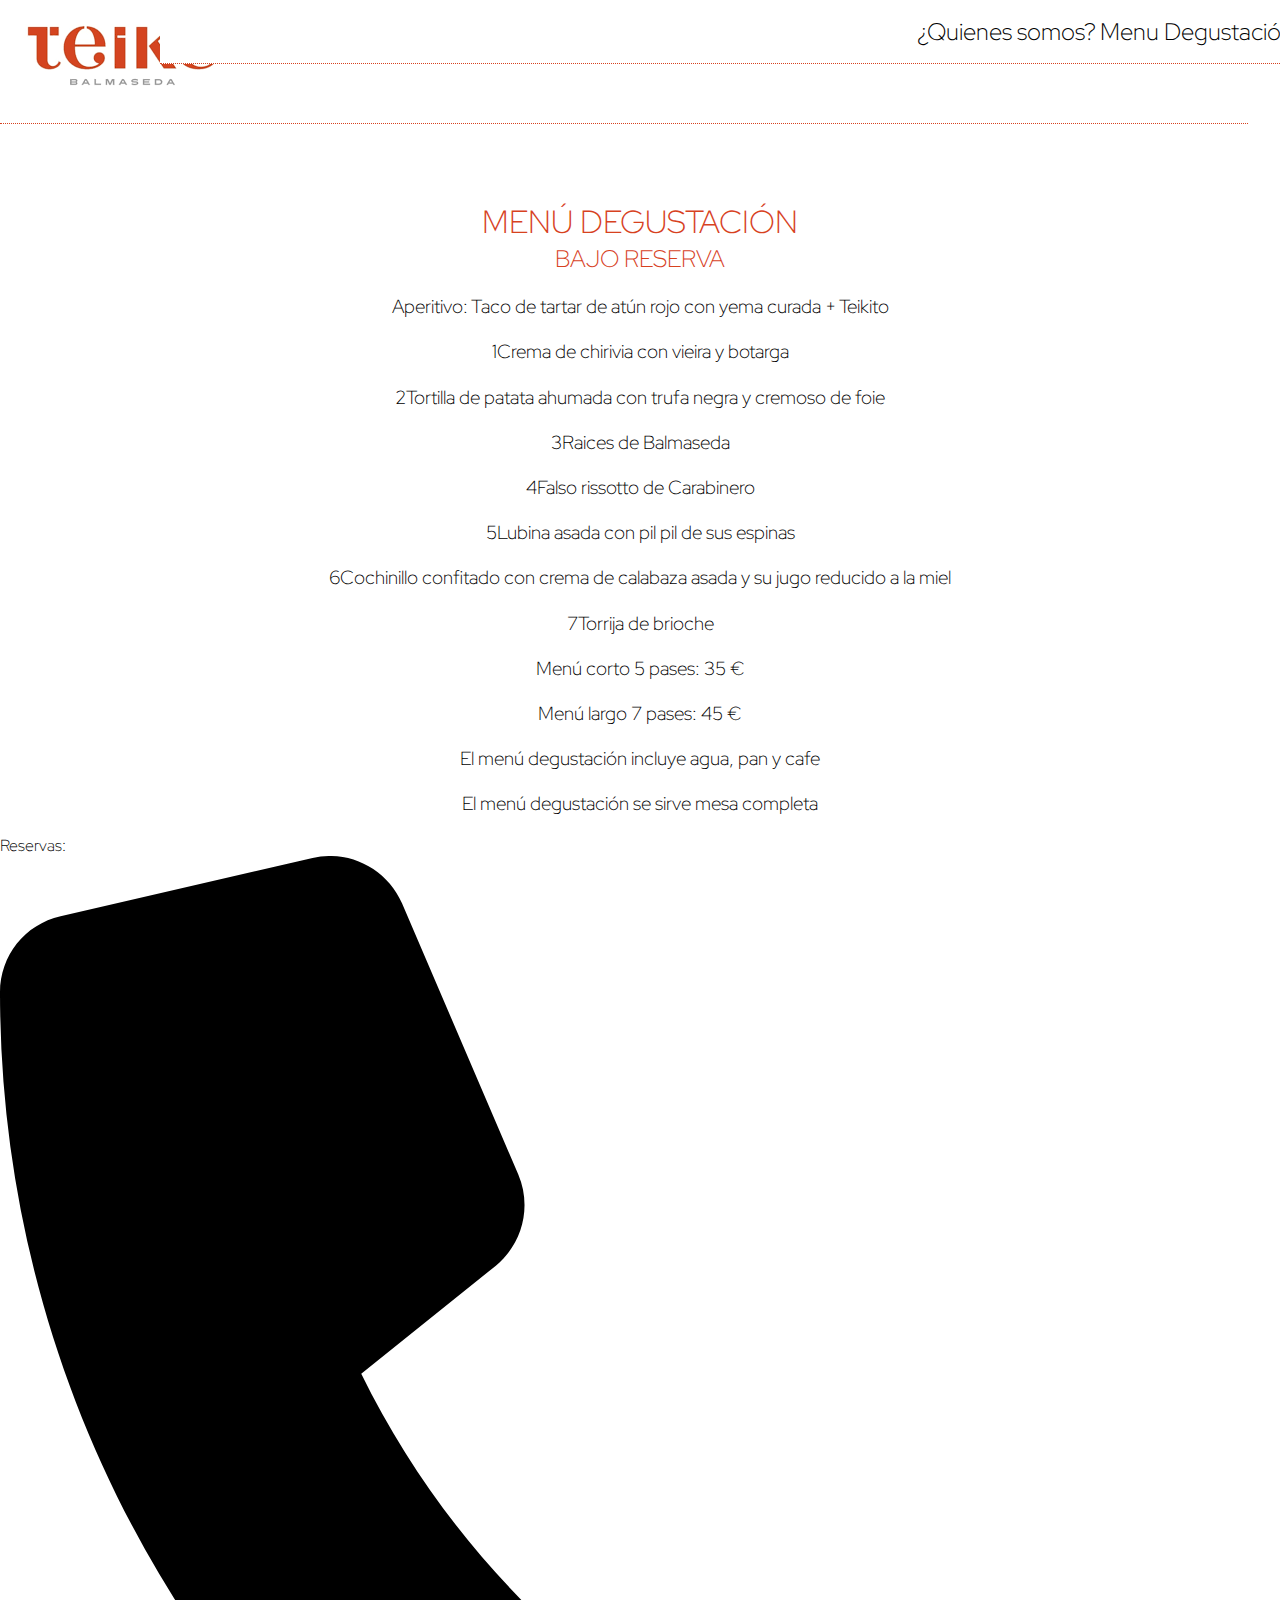
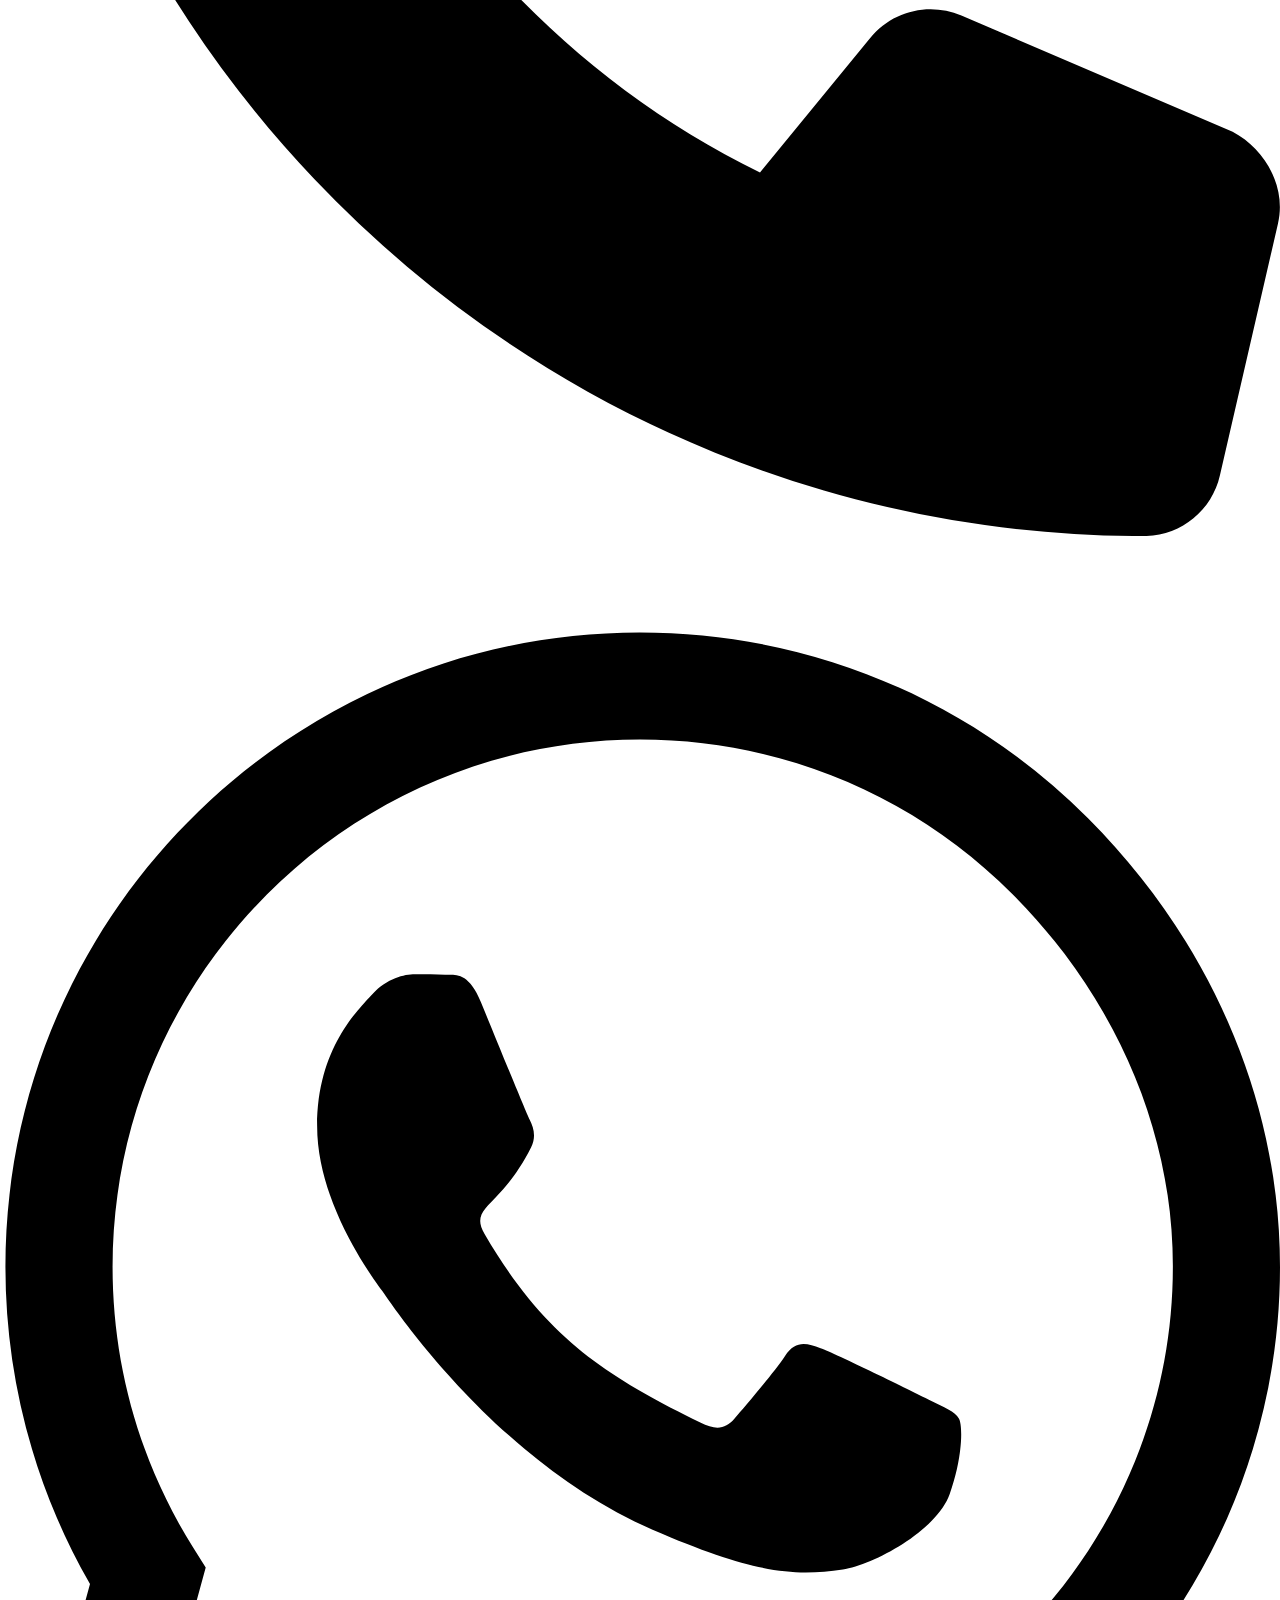
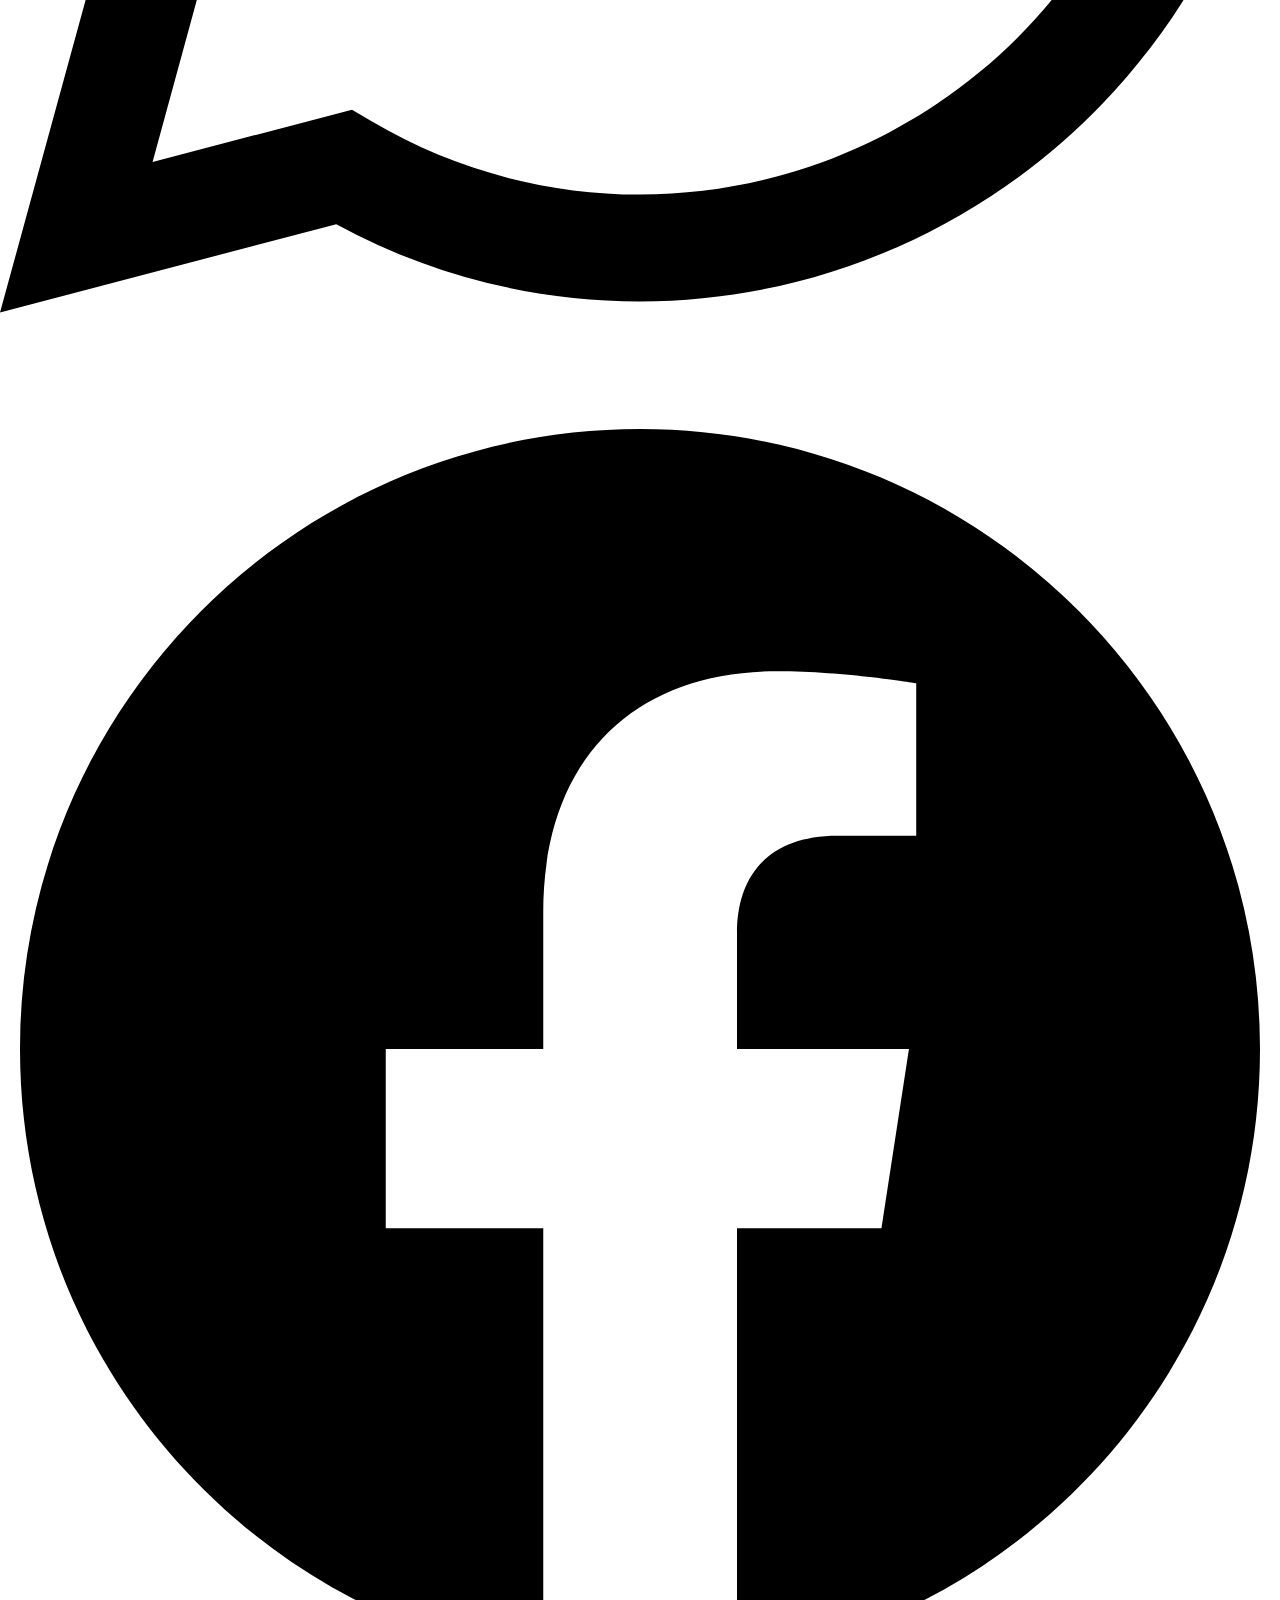
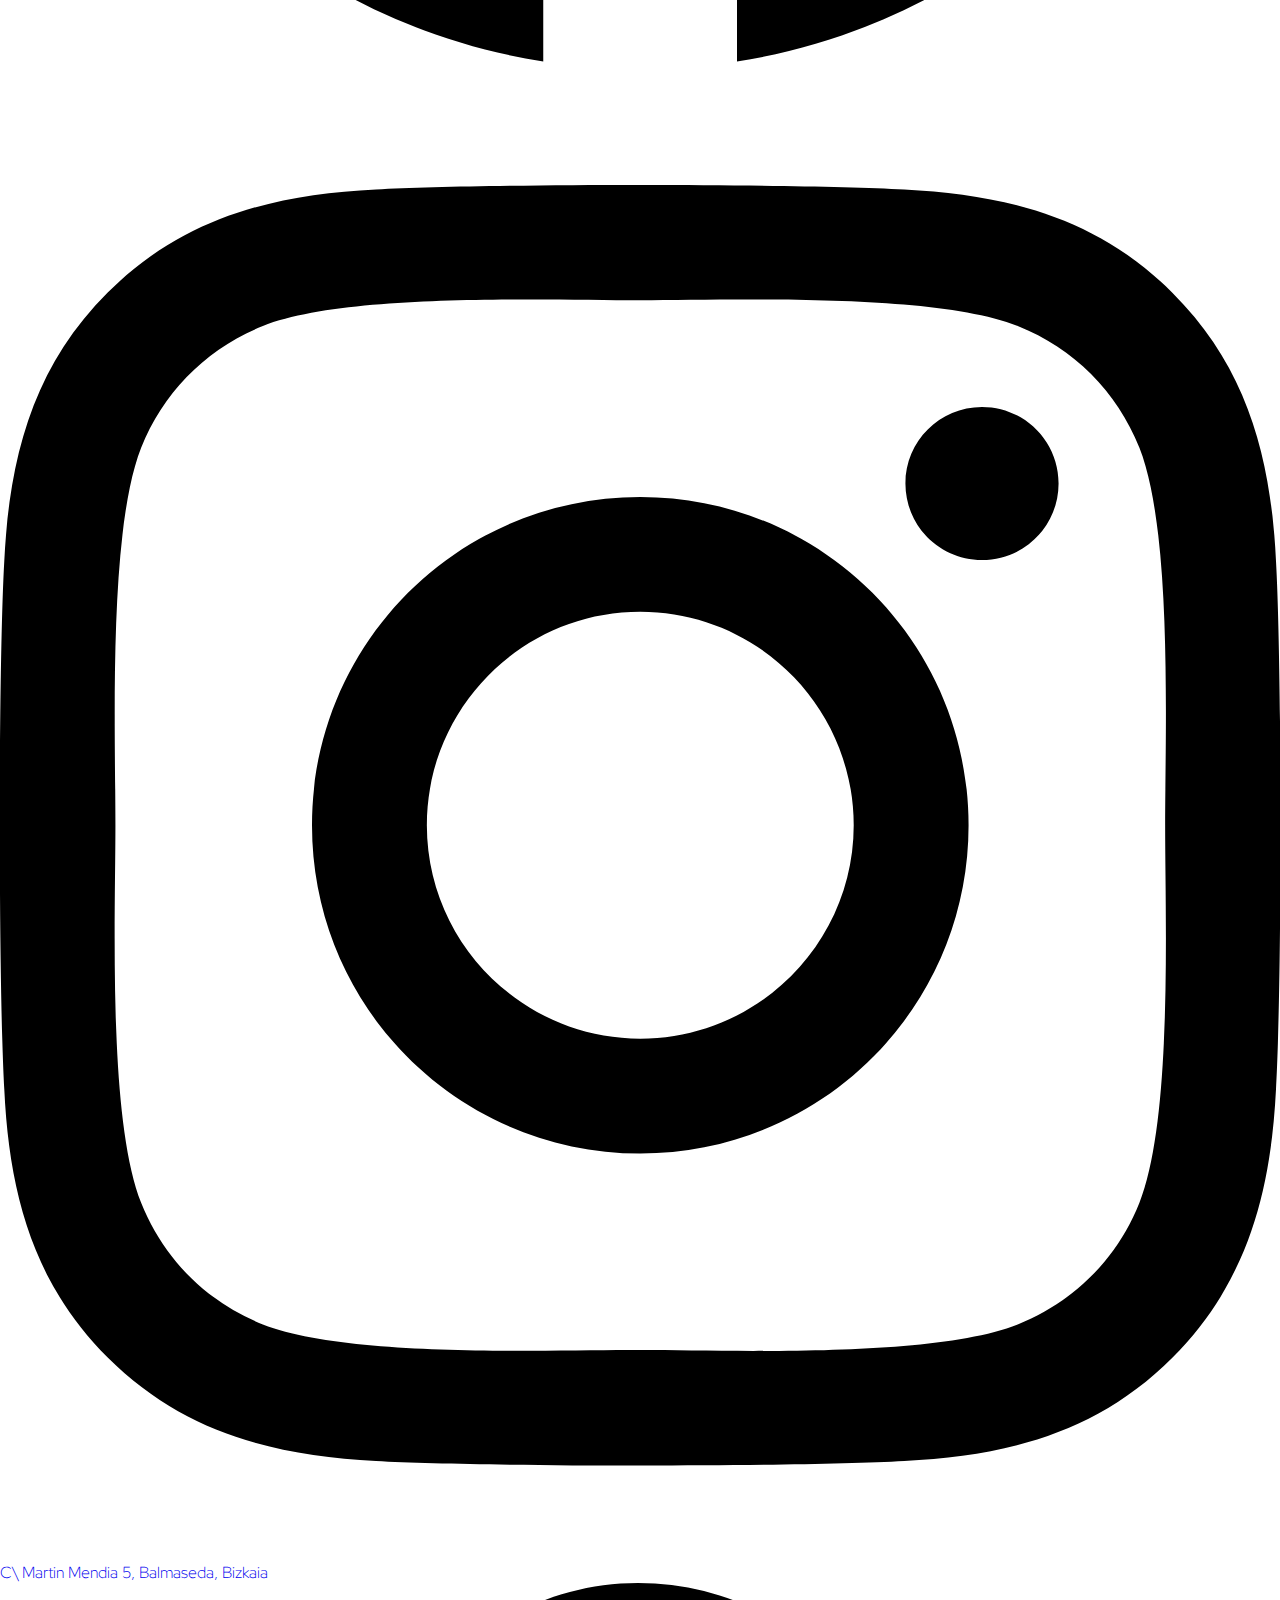
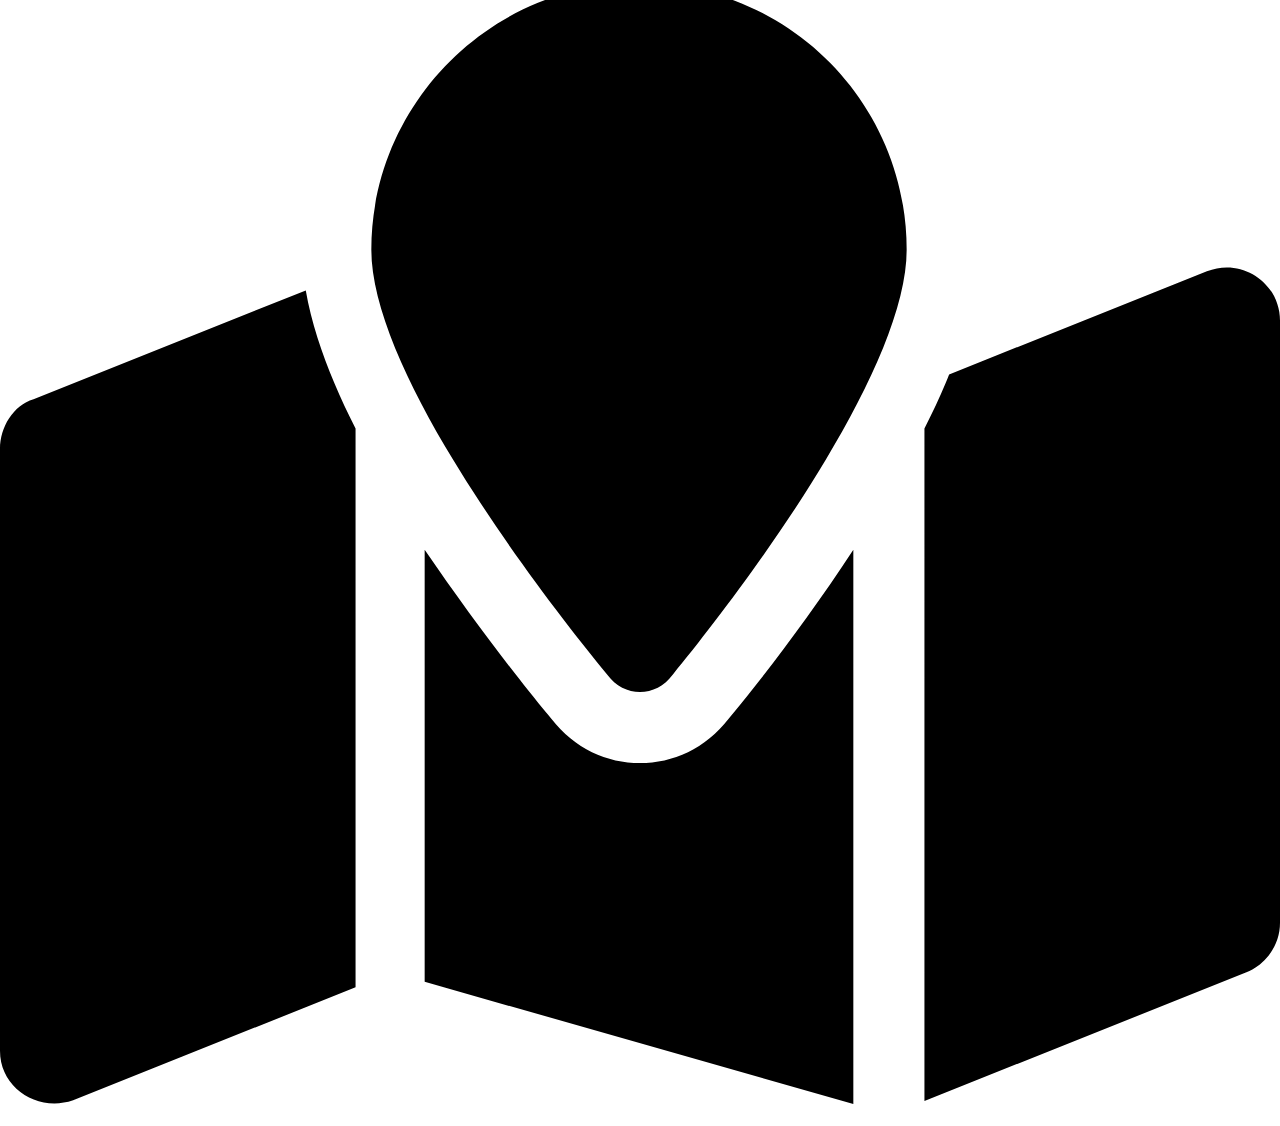
<file: menu.html>
<!DOCTYPE html>
<html lang="es">

<head>
    <meta http-equiv="Content-Type" content="text/html; charset=utf-8" />
    <title>Teike - Restaurante en Balmaseda</title>
    <link rel="preconnect" href="https://fonts.googleapis.com">
    <link rel="preconnect" href="https://fonts.gstatic.com" crossorigin>
    <link href="https://fonts.googleapis.com/css2?family=Red+Hat+Display:wght@300;500&display=swap" rel="stylesheet">
    <link rel="stylesheet" href="style.css">
</head>

<body>
    <nav class="desktop_nav">
        <div class="logo"><img src="logo.png" width="217" height="86" alt="Logo Teike"></div>
        <div class="desktop_menu">
            <a href="index.html">¿Quienes somos?</a>
            <a href="menu.html">Menu Degustación</a>
            <a href="carta.html">A la carta</a>
        </div>
        <div class="responsive_menu">
            <span class="menu_responsive"><label for="menu_checked">Menu<img src="menu_open.svg" /></label></span>
        </div>
    </nav>
    <main class="carta_content">
        <div class="main_content visible">
            <div class="menu_degustacion_title">MENÚ DEGUSTACIÓN</div>
            <div class="menu_degustacion_subtitle"><span class="menu_number">BAJO RESERVA</span></div>
            <p>Aperitivo: Taco de tartar de atún rojo con yema curada + Teikito</p>
            <p><span class="menu_number">1</span>Crema de chirivia con vieira y botarga</p>
            <p><span class="menu_number">2</span>Tortilla de patata ahumada con trufa negra y cremoso de foie</p>
            <p><span class="menu_number">3</span>Raices de Balmaseda</p>
            <p><span class="menu_number">4</span>Falso rissotto de Carabinero</p>
            <p><span class="menu_number">5</span>Lubina asada con pil pil de sus espinas</p>
            <p><span class="menu_number">6</span>Cochinillo confitado con crema de calabaza asada y su jugo reducido a
                la miel</p>
            <p class="last_menu_item"><span class="menu_number">7</span>Torrija de brioche</p>

            <p>Menú corto 5 pases: 35 €</p>
            <p>Menú largo 7 pases: 45 €</p>
            <p>El menú degustación incluye agua, pan y cafe</p>
            <p>El menú degustación se sirve mesa completa</p>
        </div>
        <div class="menu_content">
            <nav>
                <div class="mobile_menu">
                    <a href="index.html">¿Quienes somos?</a>
                    <a href="menu.html">Menu Degustación</a>
                    <a href="carta.html">A la carta</a>
                </div>
            </nav>
        </div>
    </main>
    <footer>
        <div class="booking">
            Reservas:
            <a href="tel:688669589">
                <img src="phone.svg" class="icon">
            </a>
            <a id="whatsapp" href="https://api.whatsapp.com/send?phone=34688669589">
                <img src="whatsapp.svg" class="icon">
            </a>
        </div>
        <div class="social_networks">
            <img src="facebook.svg" class="icon">
            <img src="instagram.svg" class="icon">
        </div>
        <div class="address">
            <a target="_blank" href="https://goo.gl/maps/ZAzX7T7gqu4crFzK8">
                C\ Martin Mendia 5, Balmaseda, Bizkaia  <img src="map.svg" class="icon">
            </a>
        </div>
    </footer>
    <script>
        const menuResponsive = document.querySelector(".menu_responsive");
        menuResponsive.addEventListener("click", (event) => {
            document.querySelector(".menu_content").classList.toggle('visible');
            document.querySelector(".main_content").classList.toggle('visible');
        });

    </script>
</body>

</html>
</file>
<file: style.css>
body {
    font-family: 'Red Hat Display', serif;
    font-size: medium;
    margin: 0px;
    font-weight: 300;
}

a {
    text-decoration: none;
}

nav {
    display: flex;
    position: fixed;
    top: 0;
    width: 95%;
    justify-content: flex-end;
    padding: 1rem;
    border-bottom: 1px dotted #d7421f;
    background-color: white;

}


nav a {
    font-size: 1.5rem;
    padding-top: 0.8rem;
    padding-bottom: 0.8rem;
    color: black;
    width: 300px;
}

nav a:hover {
    color: #d7421f;
    border-right: 1px solid #d7421f;
    border-left: 1px solid #d7421f;
    font-weight: bold;
}

.logo {
    flex: 1;
}

.menu {
    display: flex;
    align-items: center;
    text-align: center;
}

main {
    margin-top: 200px;
    width: 75%;
    margin-left: auto;
    margin-right: auto;
    font-size: 1.2rem;
}

.img_parrafo_1 {
    float: left;
    padding: 4rem;
}

.img_parrafo_2 {
    float: right;
    padding: 4rem;
}

.teike_name {
    color: #d7421f;
    font-weight: bold;
}

.menu_degustacion_title {
    font-size: 2rem;
    font-weight: 50;
    color: #d7421f;
}

.menu_degustacion_subtitle {
    font-size: 1.5rem;
    font-weight: 50;
    color: #d7421f;
}


.carta_content {
    text-align: center;
}

.burger_title {
    font-weight: bolder;
}
</file>
